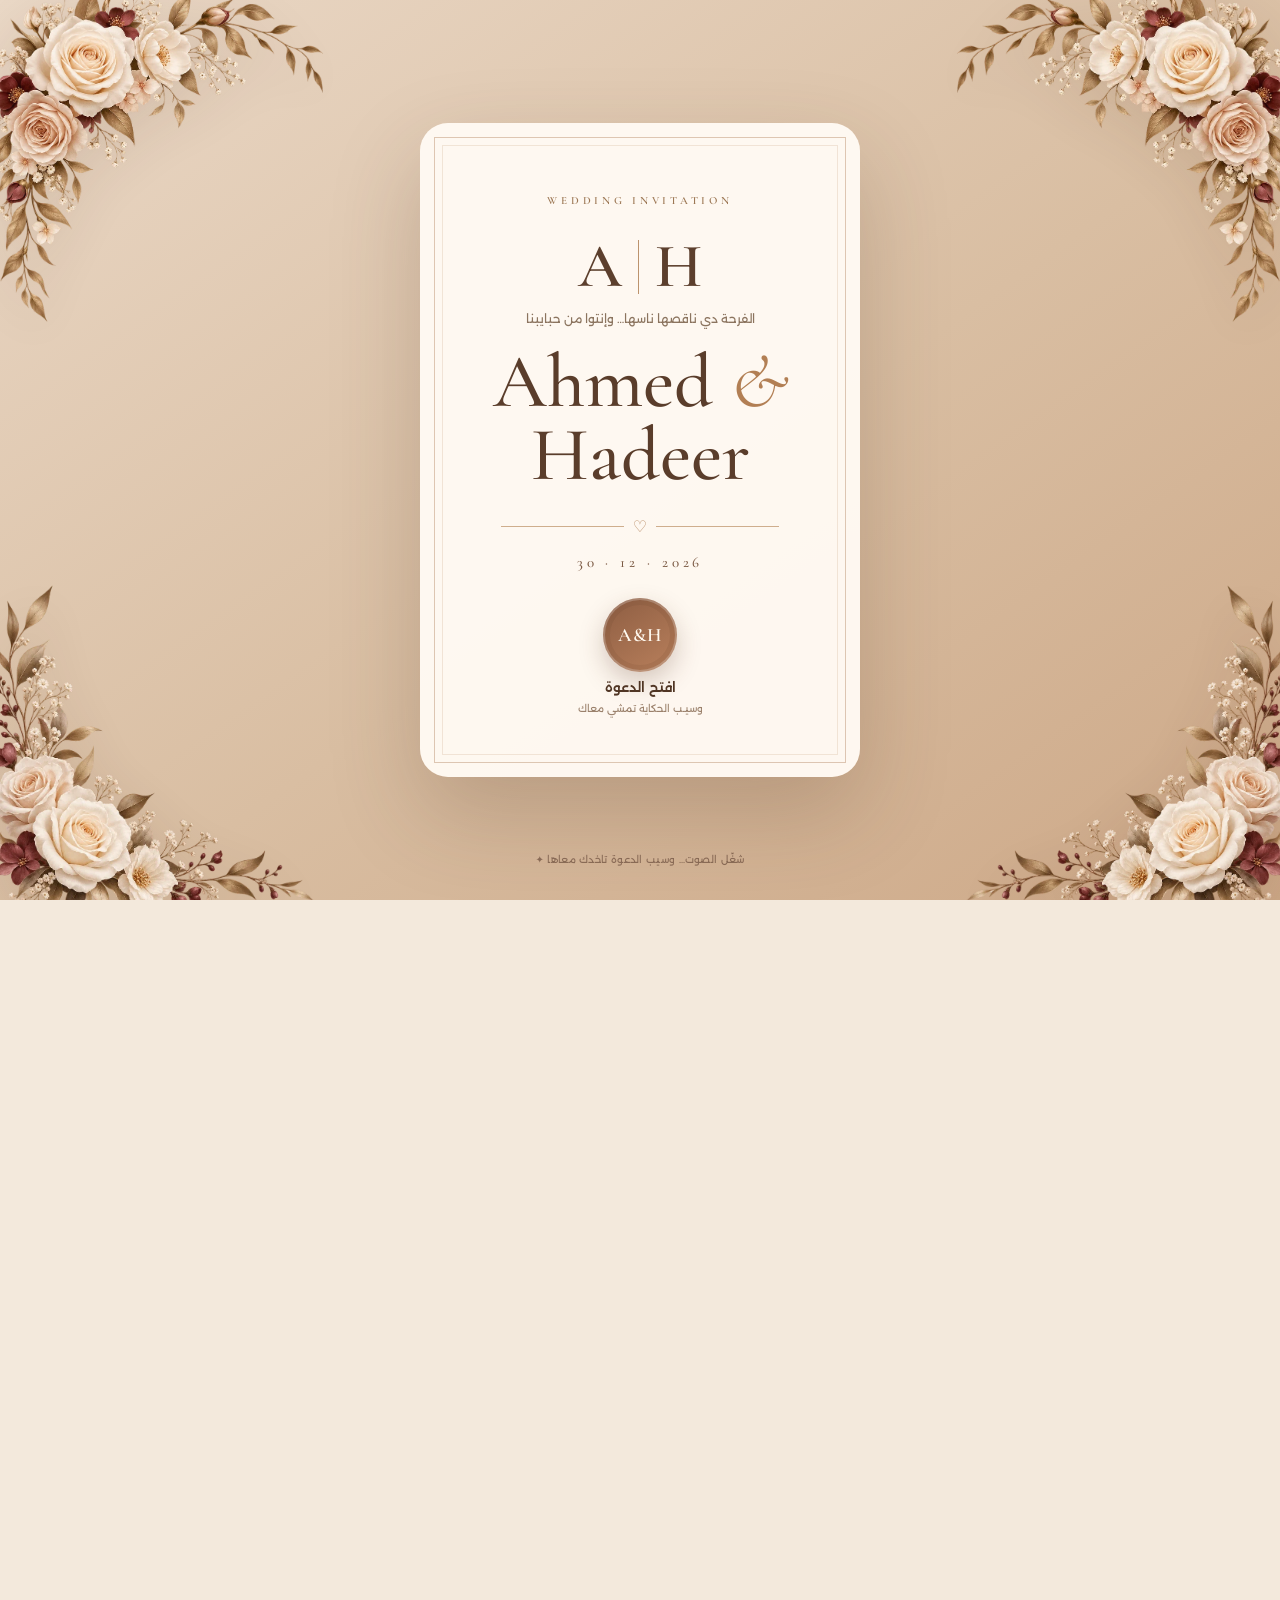
<file: index.html>
<!doctype html>
<html lang="ar" dir="rtl">
<head>
  <meta charset="utf-8" />
  <base href="/" />
  <meta name="viewport" content="width=device-width, initial-scale=1, viewport-fit=cover" />
  <meta name="theme-color" content="#cdb091" />
  <link rel="icon" href="data:image/svg+xml,<svg xmlns=%22http://www.w3.org/2000/svg%22 viewBox=%220 0 100 100%22><text y=%22.9em%22 font-size=%2290%22>🤎</text></svg>">
  <meta name="description" content="دعوة زفاف Ahmed & Hadeer" />
  <title>Ahmed & Hadeer — Wedding Invitation</title>
  <link rel="preconnect" href="https://fonts.googleapis.com">
  <link rel="preconnect" href="https://fonts.gstatic.com" crossorigin>
  <link rel="preload" as="image" href="/assets/invitation-cover.webp" type="image/webp" fetchpriority="high">
  <link href="https://fonts.googleapis.com/css2?family=Alexandria:wght@300;400;500;600&family=Cormorant+Garamond:ital,wght@0,400;0,500;0,600;1,500&display=swap" rel="stylesheet">
  <link rel="stylesheet" href="/styles.css?v=31" />
</head>
<body class="locked">

  <div id="petalRain" class="petal-rain" aria-hidden="true"></div>
  <div id="celebrationFx" class="celebration-fx" aria-hidden="true">
    <div id="twinkleStars" class="twinkle-stars"></div>
    <div id="fallingStars" class="falling-stars"></div>
    <div id="fallingHearts" class="falling-hearts"></div>
    <div id="sparkLeft" class="spark-emitter spark-emitter--left"></div>
    <div id="sparkRight" class="spark-emitter spark-emitter--right"></div>
  </div>

  <div id="intro" class="intro" aria-label="فتح دعوة الزفاف">
    <div class="intro-grain"></div>
    <div class="intro-floral intro-floral--tl" aria-hidden="true"></div>
    <div class="intro-floral intro-floral--tr" aria-hidden="true"></div>
    <div class="intro-floral intro-floral--bl" aria-hidden="true"></div>
    <div class="intro-floral intro-floral--br" aria-hidden="true"></div>

    <div id="introCard" class="intro-card">
      <div class="intro-card__border"></div>
      <span class="intro-kicker">WEDDING INVITATION</span>
      <div class="intro-monogram">A <i></i> H</div>
      <p class="intro-small">الفرحة دي ناقصها ناسها… وإنتوا من حبايبنا</p>
      <h1>Ahmed <em>&</em> Hadeer</h1>
      <div class="intro-divider"><span></span><b>♡</b><span></span></div>
      <p class="intro-date">30 · 12 · 2026</p>
      <button id="openInvite" class="open-btn" type="button">
        <span class="seal-mini">A&H</span>
        <strong>افتح الدعوة</strong>
        <small>وسيـب الحكاية تمشي معاك</small>
      </button>
      <div class="intro-song"><span></span><b></b><small></small></div>
    </div>
    <p class="intro-note">شغّل الصوت… وسيب الدعوة تاخدك معاها ✦</p>
  </div>

  <audio id="weddingAudio" preload="none" loop playsinline>
    <source src="/assets/wedding-song.mp3" type="audio/mpeg">
  </audio>

  <main id="site" class="site" aria-hidden="true">
    <section class="cover" id="home">
      <div class="cover-floral cover-floral--tl" aria-hidden="true"></div>
      <div class="cover-floral cover-floral--tr" aria-hidden="true"></div>
      <div class="cover-floral cover-floral--bl" aria-hidden="true"></div>
      <div class="cover-floral cover-floral--br" aria-hidden="true"></div>
      <div class="cover-glow"></div>
      <figure class="cover-frame">
        <picture>
          <source srcset="/assets/invitation-cover.webp" type="image/webp">
          <img src="/assets/invitation-cover.jpeg" alt="Ahmed & Hadeer wedding invitation" width="1024" height="1536" decoding="async" fetchpriority="high" />
        </picture>
        <div class="cover-shine"></div>
      </figure>
      <div class="cover-bottom">
        <span>OUR DAY • OUR PEOPLE</span>
        <div class="mouse"><i></i></div>
      </div>
    </section>

    <section class="story section paper-section" id="story">
      <div class="paper-orbit orbit-one"></div>
      <div class="paper-orbit orbit-two"></div>
      <div class="section-title reveal">
        <span class="en">A LITTLE NOTE FROM US</span>
        <h2>من هنا هنبدأ بيتنا</h2>
        <div class="tiny-flower">✦</div>
      </div>
      <div class="story-copy reveal">
        <p>عدّت تفاصيل كتير لحد ما وصلنا لليوم ده، بس أكتر حاجة متأكدين منها إننا عايزين نبدأه وسط الناس اللي بنحبهم. عشان كده الدعوة دي مش مجرد ميعاد… دي عشان تكونوا جزء من ذكرى هنفضل فاكرينها طول العمر.</p>
        <p class="story-second">تعالوا افرحوا معانا من قلبكم، اضحكوا وارقصوا وخلو الليلة دي تاخد حقها 🤎</p>
        <div class="signature">Ahmed <em>&</em> Hadeer</div>
      </div>
    </section>

    <section class="countdown-section section" id="countdown">
      <div class="section-title reveal">
        <span class="en">SAVE THE DATE</span>
        <h2>فاضل قد إيه ونشوفكم؟</h2>
      </div>
      <div class="countdown reveal" aria-label="العد التنازلي للحفل">
        <div class="count-box"><strong id="days">00</strong><span>يوم</span></div>
        <div class="count-box"><strong id="hours">00</strong><span>ساعة</span></div>
        <div class="count-box"><strong id="minutes">00</strong><span>دقيقة</span></div>
        <div class="count-box"><strong id="seconds">00</strong><span>ثانية</span></div>
      </div>
      <p class="count-note reveal">الأربعاء · 30 ديسمبر 2026</p>
    </section>

    <section class="details section paper-section" id="details">
      <div class="section-title reveal">
        <span class="en">THE CELEBRATION</span>
        <h2> دي التفاصيل</h2>
      </div>

      <div class="detail-stack">
        <article class="detail-card reveal">
          <div class="detail-number">01</div>
          <div class="detail-icon">◷</div>
          <span>الوقت</span>
          <h3>7:00 PM</h3>
          <p>من 7 هنكون مستنيينكم… تعالوا بدري عشان نسلم عليكم قبل الزحمة 🤎</p>
          <button id="calendarBtn" class="calendar-inline" type="button"><span>＋</span> حط اليوم في التقويم</button>
        </article>

        <article class="detail-card reveal">
          <div class="detail-number">02</div>
          <div class="detail-icon">⌖</div>
          <span>المكان</span>
          <h3>Le Ciel Hotel</h3>
          <p>Lailaty Hall</p>
          <a id="mapBtn" class="soft-link" href="#" target="_blank" rel="noopener">هات الطريق <b>↗</b></a>
        </article>
      </div>


    </section>

    <section class="wishes section" id="wishes">
      <div class="section-title reveal">
        <span class="en">FROM OUR FAVORITE PEOPLE</span>
        <h2>كلمتين من حبايبنا</h2>
        <p>كل كلمة منكم هتفضل حتة حلوة من اليوم ده</p>
      </div>
      <div class="wishes-slider reveal empty" id="wishesSlider" aria-label="تعليقات الأهل والأصدقاء">
        <div class="wishes-viewport">
          <div class="wishes-track" id="wishesTrack"></div>
        </div>
        <div class="wishes-controls">
          <button id="wishPrev" class="wish-nav" type="button" aria-label="التعليق السابق">‹</button>
          <div class="wish-count" aria-live="polite"><strong id="wishCurrent">00</strong><i></i><span id="wishTotal">00</span></div>
          <button id="wishNext" class="wish-nav" type="button" aria-label="التعليق التالي">›</button>
        </div>
      </div>

      <div class="guestbook reveal">
        <div class="guestbook-head">
          <span>GUEST BOOK</span>
          <h3>سيب لنا كلمة نرجع نقراها بعدين</h3>
        </div>
        <form id="wishForm" class="wish-form">
          <input id="wishName" type="text" maxlength="30" placeholder="اسمك" required />
          <textarea id="wishMessage" maxlength="180" placeholder="اكتب اللي نفسك تقوله لـ Ahmed & Hadeer…" required></textarea>
          <button type="submit" class="primary-btn">سيب كلمتك 🤎</button>
        </form>
      </div>
    </section>

    <section class="closing section paper-section" id="closing">
      <div class="closing-card reveal">
        <span class="en">CAN'T WAIT TO SEE YOU</span>
        <div class="closing-mark">A <i></i> H</div>
        <h2>مستنيينكم</h2>
        <p>من غيركم الليلة هتبقى ناقصة. مش محتاجين منكم غير إنكم تيجوا بقلب خفيف وفرحة كبيرة، ونعيش اليوم ده سوا.</p>
        <div class="closing-date">30 / 12 / 2026</div>
      </div>
    </section>

    <footer class="dev-footer">
      <small class="dev-credit">DEV : Ziad</small>
    </footer>
  </main>

  <div id="player" class="player local-audio-player" aria-label="تشغيل أو إيقاف موسيقى الفرح">
    <button id="audioToggle" class="audio-toggle" type="button" aria-label="تشغيل أو إيقاف الموسيقى" title="تشغيل / إيقاف الموسيقى">
      <span class="audio-icon audio-icon-play">▶</span>
      <span class="audio-icon audio-icon-pause">♪</span>
    </button>
  </div>

  <div class="scroll-progress" aria-hidden="true"><i id="scrollProgress"></i></div>
  <div id="toast" class="toast" role="status"></div>

  <script src="/app.js?v=31" defer></script>
</body>
</html>
</file>
<file: styles.css>
:root{
  --paper:#f3e9dc;
  --paper-2:#ead9c7;
  --latte:#d4b493;
  --latte-2:#c19a75;
  --brown:#5c3f2d;
  --brown-2:#7b5940;
  --ink:#37271d;
  --cream:#fffaf4;
  --gold:#b88758;
  --rose:#9a6e5b;
  --line:rgba(92,63,45,.16);
  --shadow:0 30px 80px rgba(81,54,35,.18);
}
*{box-sizing:border-box}
html{scroll-behavior:smooth;background:var(--paper)}
body{margin:0;background:var(--paper);color:var(--ink);font-family:"Alexandria",system-ui,sans-serif;overflow-x:hidden}
body.locked{overflow:hidden}
button,a,input,textarea{font:inherit}
button{cursor:pointer}
a{text-decoration:none;color:inherit}
::selection{background:#b88758;color:#fff}

/* Intro */
.intro{position:fixed;inset:0;z-index:9999;display:grid;place-items:center;overflow:hidden;background:
radial-gradient(circle at 12% 15%,rgba(255,255,255,.72),transparent 25%),
radial-gradient(circle at 86% 84%,rgba(160,110,75,.12),transparent 29%),
linear-gradient(145deg,#ead8c6 0%,#d9bea2 52%,#cda887 100%);transition:opacity 1s ease,visibility 1s ease;isolation:isolate}
.intro::before{content:"";position:absolute;inset:-20%;background:repeating-linear-gradient(0deg,rgba(255,255,255,.08) 0 1px,transparent 1px 4px);opacity:.5;mix-blend-mode:soft-light;transform:rotate(-9deg);pointer-events:none}
.intro.hide{opacity:0;visibility:hidden;pointer-events:none}
.intro-grain{position:absolute;inset:0;opacity:.16;pointer-events:none;background-image:url("data:image/svg+xml,%3Csvg viewBox='0 0 180 180' xmlns='http://www.w3.org/2000/svg'%3E%3Cfilter id='n'%3E%3CfeTurbulence type='fractalNoise' baseFrequency='.8' numOctaves='4' stitchTiles='stitch'/%3E%3C/filter%3E%3Crect width='100%25' height='100%25' filter='url(%23n)' opacity='.25'/%3E%3C/svg%3E")}
.botanical{position:absolute;width:340px;height:520px;opacity:.22;filter:blur(.1px);border-radius:50%;pointer-events:none}
.botanical::before,.botanical::after{content:"";position:absolute;border:1px solid rgba(85,58,40,.42);border-radius:70% 0 70% 0;transform:rotate(28deg)}
.botanical::before{width:150px;height:55px;left:60px;top:150px;box-shadow:60px 70px 0 -1px rgba(0,0,0,0),60px 70px 0 0 rgba(85,58,40,.25)}
.botanical::after{width:125px;height:46px;left:155px;top:235px;transform:rotate(210deg)}
.botanical-a{left:-120px;top:-150px;transform:rotate(18deg)}
.botanical-b{right:-110px;bottom:-180px;transform:rotate(205deg)}
.intro-card{position:relative;z-index:2;width:min(88vw,440px);min-height:610px;padding:72px 42px 44px;background:rgba(255,250,244,.92);box-shadow:0 36px 90px rgba(81,53,33,.28);display:flex;flex-direction:column;align-items:center;justify-content:center;text-align:center;transition:transform 1.15s cubic-bezier(.2,.8,.2,1),opacity .8s ease;transform-origin:center}
.intro-card::before,.intro-card::after{content:"";position:absolute;width:150px;height:150px;border:1px solid rgba(184,135,88,.26);border-radius:50%}
.intro-card::before{left:-82px;top:-78px}.intro-card::after{right:-78px;bottom:-70px}
.intro-card__border{position:absolute;inset:16px;border:1px solid rgba(184,135,88,.45);pointer-events:none}
.intro-card__border::after{content:"";position:absolute;inset:7px;border:1px solid rgba(184,135,88,.18)}
.intro-kicker{font:600 11px/1 "Cormorant Garamond",serif;letter-spacing:.34em;color:#9b7653}
.intro-monogram{direction:ltr;display:flex;align-items:center;gap:16px;font:600 62px/1 "Cormorant Garamond",serif;color:var(--brown);margin:30px 0 13px}.intro-monogram i{width:1px;height:54px;background:#bc936d}
.intro-small{font-size:12px;color:#8b745f;margin:0}.intro h1{direction:ltr;font:500 clamp(50px,8vw,76px)/.96 "Cormorant Garamond",serif;color:#5a3d2b;margin:20px 0 14px}.intro h1 em{font-weight:400;color:#b27f54}
.intro-divider{display:flex;align-items:center;gap:9px;width:78%;color:#b78961;margin:11px 0}.intro-divider span{height:1px;background:#cfae8d;flex:1}.intro-divider b{font-weight:400}
.intro-date{direction:ltr;font:500 15px/1 "Cormorant Garamond",serif;letter-spacing:.26em;color:#7c5b44;margin:8px 0 28px}
.open-btn{border:0;background:transparent;display:flex;flex-direction:column;align-items:center;color:#503524;gap:7px;padding:0}.open-btn strong{font-size:13px;font-weight:600}.open-btn small{font-size:10px;color:#9b816c;font-weight:400}.seal-mini{width:74px;height:74px;border-radius:50%;display:grid;place-items:center;background:linear-gradient(145deg,#8d5d42,#b9805c);color:#fff9ef;box-shadow:0 10px 25px rgba(94,57,37,.25),inset 0 0 0 2px rgba(255,255,255,.22),inset 0 0 0 7px rgba(85,49,30,.09);font:600 19px/1 "Cormorant Garamond",serif;letter-spacing:.06em;transition:.35s ease}.open-btn:hover .seal-mini{transform:translateY(-4px) rotate(-4deg);box-shadow:0 16px 32px rgba(94,57,37,.32),inset 0 0 0 2px rgba(255,255,255,.22),inset 0 0 0 7px rgba(85,49,30,.09)}
.intro.opening .intro-card{transform:scale(1.06) rotateX(7deg);opacity:0}.intro-note{position:absolute;bottom:max(24px,env(safe-area-inset-bottom));font-size:10px;color:#6f5140;opacity:.72;letter-spacing:.03em}

.site{opacity:0;transition:opacity .8s ease}.site.ready{opacity:1}.section{position:relative;padding:110px 22px;overflow:hidden}
.paper-section{background:linear-gradient(180deg,#f7efe5,#edddcb)}
.paper-section::before{content:"";position:absolute;inset:0;background-image:linear-gradient(rgba(91,62,42,.025) 1px,transparent 1px),linear-gradient(90deg,rgba(91,62,42,.025) 1px,transparent 1px);background-size:28px 28px;mask-image:linear-gradient(to bottom,transparent,#000 20%,#000 80%,transparent);pointer-events:none}
.section-title{text-align:center;position:relative;z-index:2}.section-title .en{direction:ltr;display:block;font:600 11px/1 "Cormorant Garamond",serif;letter-spacing:.37em;color:#a3734c;margin-bottom:16px}.section-title h2{font-size:clamp(32px,5vw,58px);font-weight:500;line-height:1.4;margin:0;color:#523827}.section-title p{font-size:13px;color:#8a6d59;margin:12px 0 0}.tiny-flower{color:#b88758;margin-top:12px}

/* Cover using the user's exact image */
.cover{position:relative;min-height:100svh;background:linear-gradient(180deg,#cdb091 0%,#e4d0ba 52%,#f2e7db 100%);display:flex;align-items:center;justify-content:center;padding:34px 16px 86px;overflow:hidden}
.cover::before{content:"";position:absolute;inset:0;background:radial-gradient(circle at 50% 16%,rgba(255,255,255,.6),transparent 36%),radial-gradient(circle at 10% 86%,rgba(116,72,45,.12),transparent 30%)}
.cover-glow{position:absolute;width:80vw;height:80vw;border-radius:50%;border:1px solid rgba(255,255,255,.35);box-shadow:0 0 0 60px rgba(255,255,255,.08),0 0 0 120px rgba(255,255,255,.04)}
.cover-frame{position:relative;z-index:2;margin:0;width:min(92vw,615px);filter:drop-shadow(0 30px 48px rgba(79,49,29,.25));animation:coverFloat 7s ease-in-out infinite}
.cover-frame::before{content:"";position:absolute;inset:-9px;border:1px solid rgba(255,255,255,.62);z-index:2;pointer-events:none}.cover-frame img{display:block;width:100%;height:auto;max-height:88svh;object-fit:contain;background:#fff;border-radius:3px}.cover-shine{position:absolute;inset:0;overflow:hidden;pointer-events:none}.cover-shine::after{content:"";position:absolute;top:-20%;left:-55%;width:34%;height:140%;background:linear-gradient(90deg,transparent,rgba(255,255,255,.18),transparent);transform:rotate(10deg);animation:shine 5.8s ease-in-out infinite 1.2s}
.cover-bottom{position:absolute;bottom:22px;left:50%;transform:translateX(-50%);z-index:3;display:flex;flex-direction:column;align-items:center;gap:9px;color:#6b4d38}.cover-bottom>span{direction:ltr;font:600 9px/1 "Cormorant Garamond",serif;letter-spacing:.3em}.mouse{width:20px;height:31px;border:1px solid rgba(96,65,45,.46);border-radius:14px;display:flex;justify-content:center;padding-top:6px}.mouse i{width:2px;height:7px;border-radius:5px;background:#8d6549;animation:mouse 1.6s ease infinite}
@keyframes coverFloat{0%,100%{transform:translateY(0)}50%{transform:translateY(-8px)}}@keyframes shine{0%,45%{left:-55%}65%,100%{left:125%}}@keyframes mouse{0%{transform:translateY(0);opacity:1}80%,100%{transform:translateY(8px);opacity:0}}

.story{min-height:90svh;display:flex;flex-direction:column;justify-content:center;align-items:center}.story-copy{position:relative;z-index:2;width:min(720px,94%);text-align:center;margin-top:38px}.story-copy p{font-size:clamp(15px,2vw,18px);line-height:2.2;color:#6f5441;margin:0 auto;max-width:640px}.signature{direction:ltr;font:500 clamp(44px,7vw,70px)/1 "Cormorant Garamond",serif;color:#815a3c;margin-top:38px}.signature em{color:#bd8b60;font-weight:400}.paper-orbit{position:absolute;border:1px solid rgba(152,103,68,.13);border-radius:50%}.orbit-one{width:460px;height:460px;right:-250px;top:10%}.orbit-two{width:520px;height:520px;left:-340px;bottom:-140px}

.countdown-section{background:linear-gradient(160deg,#b89677 0%,#c9a989 50%,#af896b 100%);color:#fff;min-height:78svh;display:flex;flex-direction:column;justify-content:center}.countdown-section::after{content:"";position:absolute;inset:0;background:radial-gradient(circle at 15% 15%,rgba(255,255,255,.18),transparent 28%),radial-gradient(circle at 84% 80%,rgba(69,42,26,.14),transparent 30%)}.countdown-section .section-title{z-index:2}.countdown-section .section-title .en{color:#f4dfca}.countdown-section .section-title h2{color:#fff8f1}.countdown{position:relative;z-index:2;width:min(900px,96%);margin:52px auto 0;display:grid;grid-template-columns:repeat(4,1fr);gap:13px}.count-box{min-height:160px;border:1px solid rgba(255,255,255,.38);background:rgba(255,255,255,.13);backdrop-filter:blur(9px);display:flex;flex-direction:column;align-items:center;justify-content:center;border-radius:28px}.count-box strong{direction:ltr;font:500 clamp(52px,8vw,78px)/.85 "Cormorant Garamond",serif}.count-box span{font-size:11px;margin-top:13px;opacity:.85}.count-note{position:relative;z-index:2;text-align:center;color:#fff0e0;font-size:12px;letter-spacing:.04em;margin-top:25px}

.details{padding-bottom:130px}.detail-stack{width:min(930px,96%);margin:52px auto 0;display:grid;grid-template-columns:1fr 1fr;gap:18px}.detail-card{position:relative;background:rgba(255,250,244,.72);border:1px solid rgba(128,86,58,.14);border-radius:30px;padding:42px 34px;text-align:center;box-shadow:0 24px 60px rgba(85,56,36,.08);overflow:hidden}.detail-card::after{content:"";position:absolute;width:150px;height:150px;border:1px solid rgba(182,132,91,.14);border-radius:50%;right:-80px;bottom:-85px}.detail-number{position:absolute;left:25px;top:22px;font:600 12px/1 "Cormorant Garamond",serif;letter-spacing:.18em;color:#bb8d67}.detail-icon{width:62px;height:62px;border-radius:50%;margin:0 auto 20px;display:grid;place-items:center;border:1px solid rgba(151,101,67,.26);color:#9a6c4d;font-size:27px;background:#f8eee3}.detail-card>span{font-size:11px;color:#9a816c}.detail-card h3{direction:ltr;font:500 clamp(31px,4vw,46px)/1.1 "Cormorant Garamond",serif;color:#65462f;margin:10px 0}.detail-card p{font-size:12px;color:#8d735f;margin:6px 0}.soft-link{display:inline-flex;gap:8px;align-items:center;margin-top:20px;padding-bottom:5px;border-bottom:1px solid rgba(132,87,54,.35);font-size:11px;color:#7a5236}.soft-link b{font-size:15px;font-weight:400}.timeline{width:min(880px,94%);margin:34px auto 0;padding:26px 32px;background:#6c4b35;color:#fff7ef;border-radius:24px;display:grid;grid-template-columns:1fr 60px 1fr 60px 1fr;align-items:center;text-align:center;box-shadow:0 18px 45px rgba(88,55,33,.18)}.timeline div{display:flex;flex-direction:column;gap:5px}.timeline b{direction:ltr;font:500 26px/1 "Cormorant Garamond",serif;color:#f2d5b9}.timeline span{font-size:10px;opacity:.8}.timeline i{height:1px;background:rgba(255,255,255,.28)}.actions{display:flex;justify-content:center;gap:12px;flex-wrap:wrap;margin-top:32px}.primary-btn,.secondary-btn{border-radius:999px;padding:15px 25px;font-size:11px;transition:.3s ease;border:1px solid #6f4b34}.primary-btn{background:#68472f;color:#fffaf4}.secondary-btn{background:transparent;color:#68472f}.primary-btn:hover,.secondary-btn:hover{transform:translateY(-2px);box-shadow:0 13px 30px rgba(95,59,34,.16)}

.wishes{background:#d9bea2;padding-top:120px;padding-bottom:130px}.wishes::before{content:"";position:absolute;inset:0;background:radial-gradient(circle at 14% 20%,rgba(255,255,255,.2),transparent 25%),radial-gradient(circle at 90% 78%,rgba(110,67,42,.11),transparent 30%)}.wishes .section-title h2{color:#513729}.wishes .section-title .en{color:#75523c}.wishes-marquee{position:relative;z-index:2;width:100vw;margin-right:calc((100vw - 100%)/-2);margin-top:45px;overflow:hidden;mask-image:linear-gradient(to left,transparent,#000 8%,#000 92%,transparent)}.wishes-track{display:flex;gap:16px;width:max-content;animation:wishes 32s linear infinite;padding:12px 10px 26px}.wishes-marquee:hover .wishes-track{animation-play-state:paused}.wish-card{width:330px;min-height:210px;background:#f9f1e8;border:1px solid rgba(91,59,38,.11);border-radius:28px;padding:24px;box-shadow:0 18px 44px rgba(92,57,33,.1);display:grid;grid-template-columns:48px 1fr;grid-template-rows:auto 1fr;column-gap:12px;align-content:start}.avatar{grid-row:1;width:48px;height:48px;border-radius:50%;display:grid;place-items:center;background:#b28766;color:#fff;font-weight:600}.wish-card>div:nth-child(2){display:flex;flex-direction:column;justify-content:center}.wish-card strong{font-size:12px;color:#533725}.wish-card span{font-size:9px;color:#9b7e69;margin-top:3px}.wish-card p{grid-column:1/-1;font-size:12px;line-height:2;color:#735a48;margin:18px 0 0}.guestbook{position:relative;z-index:2;width:min(760px,94%);margin:55px auto 0;background:#fff8ef;border-radius:34px;padding:42px;box-shadow:0 28px 70px rgba(85,55,34,.12)}.guestbook-head{text-align:center}.guestbook-head span{direction:ltr;font:600 10px/1 "Cormorant Garamond",serif;letter-spacing:.35em;color:#a47854}.guestbook-head h3{font-size:28px;margin:10px 0 26px;color:#553a28}.wish-form{display:grid;gap:11px}.wish-form input,.wish-form textarea{width:100%;border:1px solid rgba(101,68,46,.15);background:#f4e8db;color:#513828;border-radius:18px;outline:none;padding:14px 16px;font-size:12px;transition:.2s ease}.wish-form textarea{min-height:120px;resize:vertical}.wish-form input:focus,.wish-form textarea:focus{border-color:#a57350;box-shadow:0 0 0 3px rgba(167,115,80,.09)}.wish-form .primary-btn{justify-self:center;margin-top:4px}.local-wishes{display:grid;gap:10px;margin-top:22px}.local-wish{background:#f2e4d5;border-radius:18px;padding:14px 16px}.local-wish strong{font-size:11px}.local-wish p{font-size:11px;line-height:1.8;margin:6px 0 0;color:#765b48}@keyframes wishes{from{transform:translateX(0)}to{transform:translateX(50%)}}

.closing{min-height:85svh;display:grid;place-items:center}.closing-card{position:relative;z-index:2;width:min(720px,94%);text-align:center;padding:86px 35px;border:1px solid rgba(151,103,68,.3);border-radius:320px 320px 30px 30px;background:rgba(255,250,245,.78);box-shadow:0 28px 70px rgba(82,53,34,.09)}.closing-card .en{direction:ltr;font:600 10px/1 "Cormorant Garamond",serif;letter-spacing:.34em;color:#9f7453}.closing-mark{direction:ltr;display:flex;align-items:center;justify-content:center;gap:14px;font:600 54px/1 "Cormorant Garamond",serif;color:#68472f;margin:20px 0}.closing-mark i{width:1px;height:42px;background:#b98a64}.closing-card h2{font-size:clamp(30px,5vw,52px);font-weight:500;margin:12px 0;color:#543827}.closing-card p{font-size:13px;line-height:2;color:#876b57;max-width:540px;margin:0 auto}.closing-date{direction:ltr;font:500 19px/1 "Cormorant Garamond",serif;letter-spacing:.24em;color:#916645;margin-top:30px}
footer{background:#4e3525;color:#ead6c3;padding:38px 20px;text-align:center;display:flex;flex-direction:column;gap:8px}footer span{font:500 10px/1 "Cormorant Garamond",serif;letter-spacing:.23em;opacity:.7}footer strong{direction:ltr;font:500 28px/1 "Cormorant Garamond",serif;color:#fff2e5}

/* Player + auto scroll */
.player{position:fixed;z-index:500;left:max(14px,env(safe-area-inset-left));bottom:max(14px,env(safe-area-inset-bottom));display:grid;grid-template-columns:48px minmax(135px,210px) 49px;align-items:center;gap:10px;padding:8px 9px;background:rgba(255,248,240,.92);border:1px solid rgba(109,74,50,.14);border-radius:999px;box-shadow:0 16px 44px rgba(80,50,30,.2);backdrop-filter:blur(14px);opacity:0;transform:translateY(25px);pointer-events:none;transition:.45s ease}.player.show{opacity:1;transform:none;pointer-events:auto}.player-disc{width:48px;height:48px;border-radius:50%;border:0;background:radial-gradient(circle at center,#d9bd9f 0 8%,#5d402d 9% 15%,#7a563d 16% 55%,#4d3324 56% 60%,#7a563d 61%);display:grid;place-items:center;color:#fff;box-shadow:inset 0 0 0 1px rgba(255,255,255,.15)}.player.playing .player-disc{animation:spin 4s linear infinite}.player-disc span{width:19px;height:19px;border-radius:50%;background:#e7cdb3;display:grid;place-items:center;color:#5d3f2b;font-size:10px}.player-copy{min-width:0;direction:ltr;text-align:left}.player-copy small{display:block;font:600 8px/1 "Cormorant Garamond",serif;letter-spacing:.2em;color:#9a7659}.player-copy strong{display:block;white-space:nowrap;overflow:hidden;text-overflow:ellipsis;font-size:10px;color:#523824;margin:5px 0 7px}.audio-line{height:2px;background:#e2cdb8;border-radius:4px;overflow:hidden}.audio-line i{display:block;width:0;height:100%;background:#7b553c}.scroll-toggle{width:48px;height:48px;border-radius:50%;border:1px solid rgba(92,62,42,.18);background:#f2e4d6;color:#6b4830;display:flex;flex-direction:column;align-items:center;justify-content:center;gap:1px}.scroll-toggle span{font-size:15px;line-height:1}.scroll-toggle small{font:700 6px/1 "Cormorant Garamond",serif;letter-spacing:.06em}.scroll-toggle:not(.active){opacity:.45}.scroll-progress{position:fixed;top:0;left:0;right:0;height:3px;z-index:700;background:transparent}.scroll-progress i{display:block;width:0;height:100%;background:#8c6143;box-shadow:0 0 10px rgba(140,97,67,.35)}.toast{position:fixed;z-index:800;left:50%;bottom:100px;transform:translate(-50%,18px);background:#513726;color:#fff7ef;border-radius:999px;padding:11px 18px;font-size:10px;opacity:0;pointer-events:none;transition:.3s ease}.toast.show{opacity:1;transform:translate(-50%,0)}@keyframes spin{to{transform:rotate(360deg)}}

.reveal{opacity:0;transform:translateY(30px);transition:opacity .85s ease,transform .85s cubic-bezier(.2,.8,.2,1)}.reveal.in-view{opacity:1;transform:none}

@media(max-width:760px){
  .intro-card{min-height:560px;padding:58px 30px 38px}.intro-monogram{font-size:54px}.intro h1{font-size:52px}.seal-mini{width:68px;height:68px}
  .section{padding:88px 15px}.cover{padding:20px 12px 76px}.cover-frame{width:min(94vw,560px)}.cover-frame img{max-height:90svh}
  .countdown{grid-template-columns:repeat(2,1fr);gap:10px}.count-box{min-height:126px}.detail-stack{grid-template-columns:1fr}.timeline{grid-template-columns:1fr;padding:22px 18px;gap:13px}.timeline i{width:1px;height:22px;justify-self:center}.actions{width:100%;max-width:560px;margin-left:auto;margin-right:auto}.primary-btn,.secondary-btn{width:100%;text-align:center}.guestbook{padding:30px 18px;border-radius:28px}.wishes-track{animation-duration:25s}.wish-card{width:286px}.closing-card{padding:72px 22px}.player{grid-template-columns:44px minmax(115px,1fr) 44px;right:14px;left:14px}.player-disc,.scroll-toggle{width:44px;height:44px}.player-copy strong{font-size:9px}.player-copy small{font-size:7px}}
@media(max-height:690px) and (max-width:760px){.intro-card{min-height:510px;padding-top:42px}.intro-monogram{margin:19px 0 8px}.intro h1{margin:13px 0 10px}.intro-date{margin-bottom:18px}.intro-note{display:none}}
@media(prefers-reduced-motion:reduce){*{animation:none!important;transition:none!important;scroll-behavior:auto!important}.reveal{opacity:1;transform:none}}

/* v3 heartfelt details + YouTube audio host */
.intro-song{direction:rtl;margin-top:18px;display:flex;align-items:center;justify-content:center;gap:6px;color:#78533a;font-size:10px}.intro-song span{font-size:12px;color:#a97650}.intro-song b{font-weight:600}.intro-song small{color:#a58a74}.story-second{margin-top:18px!important;color:#866954!important;font-size:13px!important}.yt-audio-host{position:fixed!important;width:200px!important;height:200px!important;left:-10000px!important;top:-10000px!important;overflow:hidden!important;pointer-events:none!important}.player-copy a{display:block;min-width:0}.player-copy a:hover strong{color:#8a5d3e}.cover-frame{will-change:transform}.site.ready .cover-frame{animation:coverReveal .95s cubic-bezier(.2,.8,.2,1) both,coverFloat 7s ease-in-out infinite .95s}@keyframes coverReveal{from{opacity:0;transform:scale(.965) translateY(16px);filter:blur(5px)}to{opacity:1;transform:scale(1) translateY(0);filter:blur(0)}}

/* =========================
   V4 — slider + looping auto scroll
   ========================= */
.rsvp-btn{display:inline-flex;flex-direction:column;align-items:center;justify-content:center;gap:4px;min-width:210px}
.rsvp-btn span{font-size:11px;line-height:1.2}
.rsvp-btn small{direction:ltr;font:500 11px/1 "Cormorant Garamond",serif;letter-spacing:.08em;opacity:.72}

/* Replace marquee with a clean slider */
.wishes-slider{position:relative;z-index:2;width:min(760px,92%);margin:48px auto 0}
.wishes-viewport{overflow:hidden;border-radius:30px;box-shadow:0 24px 60px rgba(92,57,33,.1)}
.wishes-track{display:flex;width:100%;gap:0!important;padding:0!important;animation:none!important;transition:transform .7s cubic-bezier(.22,.8,.24,1);will-change:transform;direction:ltr}
.wish-card{flex:0 0 100%;width:100%!important;min-height:235px;border-radius:30px!important;padding:34px 38px!important;display:grid!important;grid-template-columns:54px 1fr!important;grid-template-rows:auto 1fr!important;column-gap:14px!important;direction:rtl;text-align:right;background:rgba(255,249,242,.94)!important;border:1px solid rgba(91,59,38,.1)!important;box-shadow:none!important}
.wish-card .avatar{width:54px;height:54px;background:linear-gradient(145deg,#b98b67,#8f6245);box-shadow:inset 0 0 0 1px rgba(255,255,255,.28)}
.wish-meta{display:flex;flex-direction:column;justify-content:center}
.wish-card strong{font-size:13px!important;color:#513626!important}
.wish-card span{font-size:9px!important;color:#9d8069!important;margin-top:4px!important}
.wish-card p{grid-column:1/-1!important;margin:24px 0 0!important;font-size:14px!important;line-height:2.05!important;color:#6b5140!important;max-width:620px}
.wishes-controls{display:flex;align-items:center;justify-content:center;gap:18px;margin-top:18px}
.wish-nav{width:42px;height:42px;border-radius:50%;border:1px solid rgba(89,58,38,.14);background:rgba(255,248,240,.72);color:#63452f;font:500 28px/1 "Cormorant Garamond",serif;display:grid;place-items:center;transition:.25s ease;box-shadow:0 10px 24px rgba(86,53,31,.07)}
.wish-nav:hover{transform:translateY(-2px);background:#fff8f0;box-shadow:0 14px 28px rgba(86,53,31,.11)}
.wish-count{direction:ltr;display:flex;align-items:center;gap:10px;min-width:90px;justify-content:center;color:#6b4932;font-family:"Cormorant Garamond",serif}
.wish-count strong{font-size:18px;font-weight:600;color:#513727}.wish-count span{font-size:14px;color:#9e8068}.wish-count i{width:26px;height:1px;background:rgba(91,59,38,.28)}

/* Cleaner guestbook spacing after slider */
.guestbook{margin-top:44px!important}
.local-wishes:empty{display:none}

/* Stacked floating controls: music above, auto-scroll below */
.player{left:max(14px,env(safe-area-inset-left))!important;right:auto!important;bottom:max(14px,env(safe-area-inset-bottom))!important;display:flex!important;flex-direction:column!important;align-items:stretch!important;gap:7px!important;width:280px!important;grid-template-columns:none!important;padding:8px!important;border-radius:24px!important;background:rgba(255,248,240,.94)!important}
.player-audio-row{display:grid;grid-template-columns:44px 1fr;align-items:center;gap:10px;padding:2px}
.player-disc{width:44px!important;height:44px!important;flex:0 0 44px}
.player-copy{min-width:0}
.player-copy strong{font-size:10px!important;margin:4px 0 7px!important}
.scroll-toggle{width:100%!important;height:auto!important;min-height:42px;border-radius:16px!important;display:grid!important;grid-template-columns:32px 1fr!important;align-items:center!important;justify-content:initial!important;gap:8px!important;padding:7px 10px!important;text-align:right;background:#efe0d2!important;color:#63452f!important;opacity:1!important}
.scroll-toggle>span{width:32px;height:32px;border-radius:50%;background:#7a543a;color:#fff8f0;display:grid;place-items:center;font-size:14px!important;transition:.25s ease}
.scroll-toggle>div{display:flex;flex-direction:column;gap:3px;line-height:1.1}
.scroll-toggle strong{font-size:10px;font-weight:600}.scroll-toggle small{font:500 8px/1 Alexandria,sans-serif!important;letter-spacing:0!important;color:#9b775d}
.scroll-toggle.waiting>span{animation:autoPulse 1.1s ease-in-out infinite}.scroll-toggle:not(.active)>span{background:#c6ad98}.scroll-toggle:not(.active){background:#f2e7dc!important;color:#9a816f!important}
@keyframes autoPulse{50%{transform:translateY(3px);opacity:.7}}

/* More breathing room so fixed controls don't cover final content */
footer{padding-bottom:120px!important}

@media(max-width:760px){
  .wishes-slider{width:min(94%,620px);margin-top:34px}
  .wish-card{min-height:250px;padding:26px 22px!important;grid-template-columns:48px 1fr!important}.wish-card .avatar{width:48px;height:48px}.wish-card p{font-size:12px!important;line-height:2!important;margin-top:20px!important}
  .guestbook{margin-top:34px!important}
  .player{width:240px!important;left:10px!important;bottom:max(10px,env(safe-area-inset-bottom))!important;right:auto!important;padding:7px!important;border-radius:21px!important}
  .player-audio-row{grid-template-columns:40px 1fr;gap:8px}.player-disc{width:40px!important;height:40px!important}.scroll-toggle{min-height:39px!important;padding:6px 8px!important}.scroll-toggle>span{width:29px;height:29px}.scroll-toggle strong{font-size:9px}.scroll-toggle small{font-size:7px!important}
  .rsvp-btn{min-width:100%}
}

/* V5 — hands-off cinematic scroll + cleaner looping music player */
.player{
  width:260px!important;
  display:block!important;
  padding:9px 10px!important;
  border-radius:22px!important;
}
.player-audio-row{
  display:grid!important;
  grid-template-columns:44px minmax(0,1fr)!important;
  align-items:center!important;
  gap:10px!important;
}
.player-copy strong{margin:4px 0 3px!important}
.loop-note{
  display:block;
  font-size:7px;
  line-height:1.5;
  color:#a1846e;
  white-space:nowrap;
  overflow:hidden;
  text-overflow:ellipsis;
}

/* Keep the message visually above the navigation arrows. */
.wishes-viewport{position:relative}
.wish-card{align-content:start!important}
.wishes-controls{
  position:relative;
  z-index:3;
  margin-top:16px!important;
  padding-top:2px;
}

@media (max-width:640px){
  .player{width:225px!important;padding:7px 8px!important}
  .player-audio-row{grid-template-columns:40px minmax(0,1fr)!important;gap:8px!important}
  .loop-note{font-size:6.5px}
  .wishes-controls{margin-top:14px!important}
}

/* =========================
   V6 — simpler comments + inline calendar + audio-only wedding music
   ========================= */
.calendar-inline{
  position:relative;
  z-index:2;
  display:inline-flex;
  align-items:center;
  justify-content:center;
  gap:8px;
  margin-top:20px;
  padding:12px 18px;
  border:1px solid rgba(104,71,47,.22);
  border-radius:999px;
  background:#68472f;
  color:#fffaf4;
  font-size:10px;
  box-shadow:0 12px 28px rgba(95,59,34,.13);
  transition:.25s ease;
}
.calendar-inline span{font-size:15px;line-height:1;font-weight:300}
.calendar-inline:hover{transform:translateY(-2px);box-shadow:0 16px 34px rgba(95,59,34,.17)}
.actions{display:none!important}
.rsvp-btn{display:none!important}

/* Slider cards: name + message only. */
.wish-card{
  display:flex!important;
  flex-direction:column!important;
  justify-content:center!important;
  align-items:flex-start!important;
  min-height:220px!important;
  padding:36px 42px!important;
  direction:rtl;
  text-align:right;
}
.wish-card .avatar,.wish-card .wish-meta,.wish-card>span{display:none!important}
.wish-name{
  display:inline-block;
  position:relative;
  padding-bottom:11px;
  font-size:14px!important;
  line-height:1.2;
  color:#513626!important;
}
.wish-name::after{
  content:"";
  position:absolute;
  right:0;
  bottom:0;
  width:34px;
  height:1px;
  background:rgba(139,95,62,.35);
}
.wish-card p{
  grid-column:auto!important;
  margin:18px 0 0!important;
  font-size:14px!important;
  line-height:2.05!important;
  max-width:100%!important;
}
.local-wish{
  padding:15px 17px!important;
  border:1px solid rgba(101,68,46,.07);
}
.local-wish strong{display:block;font-size:11px;color:#513626}
.local-wish p{margin:7px 0 0!important}

/* Audio-only player. */
#weddingAudio{display:none!important}
.player-copy strong{display:block;white-space:nowrap;overflow:hidden;text-overflow:ellipsis}
.player-copy a{display:none!important}
.music-credit{display:block;margin-top:10px;font-size:7px;opacity:.45;font-weight:400;direction:ltr}
.yt-audio-host{display:none!important}

@media(max-width:760px){
  .calendar-inline{width:auto!important;min-width:190px;padding:12px 16px}
  .wish-card{min-height:225px!important;padding:28px 24px!important}
  .wish-card p{font-size:12px!important;line-height:2!important}
}

/* V7 — submitted guestbook messages live inside the main slider, never as a stack below. */
.local-wishes{display:none!important}
.user-wish-card{background:rgba(255,249,242,.97)!important}

/* Spotify is audio-only here. Keep its iframe mounted (so playback works), but off-canvas. */
.spotify-audio-host{
  position:fixed!important;
  left:-10000px!important;
  top:0!important;
  width:300px!important;
  height:80px!important;
  overflow:hidden!important;
  pointer-events:none!important;
  opacity:.01!important;
  z-index:-1!important;
}
.spotify-audio-host iframe{width:300px!important;height:80px!important;border:0!important}

/* =========================
   V8 — real guest words only + local audio file
   ========================= */
#weddingAudio{position:fixed;width:1px;height:1px;opacity:0;pointer-events:none;left:-9999px;top:-9999px}
.spotify-audio-host{display:none!important}
.wishes-slider.empty{display:none!important}
.wish-nav:disabled{opacity:.35;pointer-events:none;transform:none!important}
.wishes-track:empty{display:none}
.player-copy strong{max-width:170px}
@media(max-width:640px){.player-copy strong{max-width:140px}}

/* =========================
   V9 — official Anghami widget + faster first paint
   ========================= */
/* Skip painting off-screen sections until they approach the viewport. */
@supports (content-visibility:auto){
  .site .section{content-visibility:auto;contain-intrinsic-size:900px}
  .site footer{content-visibility:auto;contain-intrinsic-size:260px}
}
.cover-frame picture{display:block;width:100%;height:auto}
.cover-frame img{aspect-ratio:2/3}

/* Slightly faster feel without turning transitions harsh. */
.site{transition-duration:.5s}
.wishes-track{transition-duration:.52s!important}
.reveal{transition-duration:.65s!important}

/* The exact 600x190 Anghami wide widget is scaled down into the floating player. */
.player.anghami-player{
  width:300px!important;
  height:95px!important;
  display:block!important;
  padding:0!important;
  border:0!important;
  border-radius:20px!important;
  overflow:hidden!important;
  background:#17110e!important;
  box-shadow:0 16px 42px rgba(70,43,26,.22)!important;
  backdrop-filter:none!important;
}
.anghami-stage{
  width:300px;
  height:95px;
  overflow:hidden;
  position:relative;
  border-radius:20px;
  background:linear-gradient(135deg,#2e211a,#15100d);
}
.anghami-mount{
  width:600px;
  height:190px;
  transform:scale(.5);
  transform-origin:top left;
}
.anghami-mount iframe{
  display:block;
  width:600px!important;
  height:190px!important;
  border:0!important;
}
.anghami-placeholder{
  width:600px;
  height:190px;
  display:flex;
  align-items:center;
  gap:22px;
  padding:26px 30px;
  color:#f4e7dc;
  direction:rtl;
  text-align:right;
  background:linear-gradient(135deg,#35251d,#17110e);
}
.anghami-placeholder>span{
  width:72px;height:72px;border-radius:50%;display:grid;place-items:center;
  border:1px solid rgba(255,255,255,.16);font-size:30px
}
.anghami-placeholder small{display:block;font:600 14px/1 "Cormorant Garamond",serif;letter-spacing:.18em;opacity:.58;margin-bottom:12px}
.anghami-placeholder strong{font-size:18px;font-weight:500}
.player.anghami-player.show{transform:translateY(0)!important}

@media(max-width:640px){
  .player.anghami-player{
    width:250px!important;
    height:79px!important;
    border-radius:17px!important;
  }
  .anghami-stage{width:250px;height:79px;border-radius:17px}
  .anghami-mount{transform:scale(.4166667)}
  footer{padding-bottom:105px!important}
}


/* =========================
   V10 — floral corners + cleaner intro + lighter Anghami fallback
   ========================= */
body::before,body::after,.site::before,.site::after{content:"";position:fixed;z-index:0;pointer-events:none;background-repeat:no-repeat;background-size:contain;opacity:.9;filter:drop-shadow(0 8px 18px rgba(98,64,40,.08));}
body::before{top:0;left:0;width:min(28vw,280px);height:min(28vw,280px);background-image:url('assets/floral-top-left.png');}
body::after{top:0;right:0;width:min(28vw,280px);height:min(28vw,280px);background-image:url('assets/floral-top-left.png');transform:scaleX(-1);transform-origin:center;}
.site::before{bottom:0;left:0;width:min(28vw,280px);height:min(28vw,280px);background-image:url('assets/floral-bottom-right.png');transform:scaleX(-1);transform-origin:center;}
.site::after{bottom:0;right:0;width:min(28vw,280px);height:min(28vw,280px);background-image:url('assets/floral-bottom-right.png');}
@media(max-width:760px){body::before,body::after,.site::before,.site::after{width:min(38vw,180px);height:min(38vw,180px);opacity:.82}}

.intro,.paper-section,.wishes,.cover{background-image:none!important;}
.intro{background:linear-gradient(145deg,#ead8c6 0%,#d9bea2 55%,#cda887 100%)!important;}
.intro::before,.intro-grain,.botanical,.paper-orbit,.intro-card::before,.intro-card::after,.cover-glow{display:none!important;}
.intro-card{background:rgba(255,250,244,.96)!important;border-radius:24px;overflow:hidden;}
.intro-card__border{inset:14px!important;}
.cover{background:linear-gradient(180deg,#cfb497 0%,#eadccc 52%,#f6efe6 100%)!important;}
.cover::before,.wishes::before,.countdown-section::after{display:none!important;}
.paper-section::before{opacity:.45;}

/* floral chips on card edges */
.intro-card > .floral-card-corner{display:none;}
.intro-card::marker{display:none;}

.player.anghami-player{background:rgba(255,248,240,.97)!important;border:1px solid rgba(109,74,50,.12)!important;box-shadow:0 18px 42px rgba(80,50,30,.12)!important;}
.anghami-stage{background:#f7efe7!important;border:1px solid rgba(98,66,43,.08)!important;}
.anghami-placeholder{background:linear-gradient(135deg,#f7efe7,#f3e6d7)!important;color:#6e4b34!important;}
.anghami-placeholder em{display:block;font-style:normal;font-size:10px;line-height:1.7;color:#8b6b54;margin-top:8px;}
.anghami-fallback-link{display:block;margin-top:6px;text-align:center;font-size:11px;color:#6d4b34;background:rgba(255,248,240,.92);border:1px solid rgba(109,74,50,.12);padding:8px 12px;border-radius:999px;box-shadow:0 8px 20px rgba(80,50,30,.08);}
.anghami-fallback-link:hover{background:#fffaf5;color:#5b3a27;}

/* keep fixed florals below content */
#intro,.site,.player,.scroll-progress,.toast{position:relative;z-index:1;}
#intro{z-index:9999;}
.player,.scroll-progress,.toast{z-index:900;}

@media(max-width:760px){
  .anghami-fallback-link{font-size:10px;padding:7px 10px;}
}


/* =========================
   V11 — fixed asset paths + floral cover corners + stronger Anghami mount
   ========================= */
body::before,body::after,.site::before,.site::after{display:none!important;}
.intro-floral,.cover-floral{position:absolute;z-index:1;pointer-events:none;background-repeat:no-repeat;background-size:contain;filter:drop-shadow(0 10px 24px rgba(90,58,38,.10));}
.intro-floral{width:min(24vw,280px);height:min(24vw,280px);opacity:.95}
.intro-floral--tl{top:0;left:0;background-image:url('/assets/floral-top-left.webp');background-position:top left;}
.intro-floral--tr{top:0;right:0;background-image:url('/assets/floral-top-left.webp');background-position:top right;transform:scaleX(-1);}
.intro-floral--bl{bottom:0;left:0;background-image:url('/assets/floral-bottom-right.webp');background-position:bottom left;transform:scaleX(-1);}
.intro-floral--br{bottom:0;right:0;background-image:url('/assets/floral-bottom-right.webp');background-position:bottom right;}
.intro-card{position:relative;z-index:2!important;}
.cover-floral{width:min(20vw,220px);height:min(20vw,220px);opacity:.9;z-index:1}
.cover-floral--tl{top:18px;left:18px;background-image:url('/assets/floral-top-left.webp');background-position:top left;}
.cover-floral--tr{top:18px;right:18px;background-image:url('/assets/floral-top-left.webp');background-position:top right;transform:scaleX(-1);}
.cover-floral--bl{bottom:28px;left:18px;background-image:url('/assets/floral-bottom-right.webp');background-position:bottom left;transform:scaleX(-1);}
.cover-floral--br{bottom:28px;right:18px;background-image:url('/assets/floral-bottom-right.webp');background-position:bottom right;}
.cover-frame{position:relative;z-index:2!important;}
.cover-bottom{z-index:3!important;}
@media(max-width:760px){.intro-floral{width:min(34vw,170px);height:min(34vw,170px);opacity:.9}.cover-floral{width:min(28vw,115px);height:min(28vw,115px);opacity:.78}}

/* cleaner player */
.player.anghami-player{width:330px!important;border-radius:26px!important;overflow:hidden!important}
.anghami-stage{width:100%!important;height:104px!important;border-radius:18px!important;overflow:hidden!important;background:#f8efe7!important}
.anghami-mount{width:600px!important;height:190px!important;transform:scale(.52)!important;transform-origin:top left!important}
.anghami-mount iframe{display:block!important;width:600px!important;height:190px!important;border:0!important}
.anghami-placeholder{min-height:104px!important;padding:12px 14px!important}
.anghami-fallback-link{margin-top:8px!important;font-size:12px!important}
@media(max-width:760px){.player.anghami-player{width:290px!important}.anghami-stage{height:95px!important}.anghami-mount{transform:scale(.475)!important}}


/* =========================
   V12 — layout repair: no ghost intro space + fixed audio player
   ========================= */
/* V10 accidentally changed fixed UI into normal document flow. Restore it. */
#intro{position:fixed!important;inset:0!important;width:100%!important;height:100dvh!important;min-height:100dvh!important;margin:0!important;z-index:9999!important;}
#intro.hide{display:none!important;}
.site{position:relative!important;z-index:1!important;margin:0!important;padding:0!important;}
.player{position:fixed!important;left:max(14px,env(safe-area-inset-left))!important;right:auto!important;bottom:max(14px,env(safe-area-inset-bottom))!important;top:auto!important;z-index:950!important;margin:0!important;}
.scroll-progress{position:fixed!important;top:0!important;left:0!important;right:0!important;z-index:980!important;}
.toast{position:fixed!important;z-index:990!important;}

/* The first real section begins immediately after intro disappears. */
.cover{margin-top:0!important;min-height:100svh!important;}

/* Stable Anghami card — no full-width black/brown strip. */
.player.anghami-player{
  width:310px!important;
  height:auto!important;
  min-height:0!important;
  display:block!important;
  padding:7px!important;
  border-radius:22px!important;
  overflow:hidden!important;
  background:rgba(255,248,240,.98)!important;
  border:1px solid rgba(97,64,42,.13)!important;
  box-shadow:0 16px 40px rgba(72,45,28,.18)!important;
}
.anghami-stage{
  width:296px!important;
  height:94px!important;
  overflow:hidden!important;
  border-radius:16px!important;
  background:#17110e!important;
  border:0!important;
}
.anghami-mount{
  width:600px!important;
  height:190px!important;
  transform:scale(.4933333)!important;
  transform-origin:top left!important;
}
.anghami-mount iframe{width:600px!important;height:190px!important;display:block!important;border:0!important;}
.anghami-fallback-link{
  display:block!important;
  margin:6px 3px 1px!important;
  padding:7px 10px!important;
  border-radius:12px!important;
  font-size:10px!important;
  line-height:1.35!important;
  background:#f3e6d9!important;
  color:#684832!important;
  box-shadow:none!important;
}
.player:not(.show){pointer-events:none!important;}
.player.show{pointer-events:auto!important;}

/* footer credit */
.dev-credit{
  direction:ltr;
  display:block;
  margin-top:8px;
  font:600 10px/1.2 "Alexandria",sans-serif;
  letter-spacing:.08em;
  color:#d9bfa8;
  opacity:.88;
}

@media(max-width:640px){
  .player.anghami-player{width:258px!important;left:10px!important;bottom:max(10px,env(safe-area-inset-bottom))!important;padding:6px!important;border-radius:18px!important;}
  .anghami-stage{width:246px!important;height:78px!important;border-radius:13px!important;}
  .anghami-mount{transform:scale(.41)!important;}
  .anghami-fallback-link{font-size:9px!important;padding:6px 8px!important;}
  footer{padding-bottom:125px!important;}
}


/* =========================
   V13 — local audio + premium floral opening/cover
   ========================= */
/* Keep the floral corners elegant and attached to the opening/cover, not the whole document. */
.intro-floral{width:min(26vw,330px)!important;height:min(26vw,330px)!important;opacity:.96!important;filter:drop-shadow(0 14px 28px rgba(82,51,31,.12))!important}
.intro-floral--tl{top:-18px!important;left:-18px!important}
.intro-floral--tr{top:-18px!important;right:-18px!important}
.intro-floral--bl{bottom:-24px!important;left:-18px!important}
.intro-floral--br{bottom:-24px!important;right:-18px!important}
.intro-card{border-radius:28px!important;box-shadow:0 36px 90px rgba(79,49,30,.22)!important;backdrop-filter:blur(6px);}
.intro-card__border{border-color:rgba(168,116,77,.38)!important}
.open-btn .seal-mini{animation:sealPulse 2.7s ease-in-out infinite}
@keyframes sealPulse{0%,100%{transform:translateY(0);box-shadow:0 10px 25px rgba(94,57,37,.25),inset 0 0 0 2px rgba(255,255,255,.22),inset 0 0 0 7px rgba(85,49,30,.09)}50%{transform:translateY(-3px);box-shadow:0 16px 34px rgba(94,57,37,.31),0 0 0 8px rgba(182,131,93,.08),inset 0 0 0 2px rgba(255,255,255,.22)}}

/* Portrait card is sized from viewport HEIGHT, so it never creates white side bars. */
.cover{padding:26px 18px 58px!important;background:linear-gradient(145deg,#d7bea5 0%,#eadccf 48%,#f7efe6 100%)!important}
.cover-frame{width:min(86vw,calc(88svh * .6666667),520px)!important;margin:auto!important;filter:drop-shadow(0 30px 54px rgba(68,42,25,.20))!important}
.cover-frame img{width:100%!important;height:auto!important;max-height:none!important;object-fit:initial!important;background:transparent!important;border-radius:4px!important}
.cover-frame::before{inset:-8px!important;border-color:rgba(255,255,255,.72)!important;box-shadow:0 0 0 1px rgba(117,78,52,.13)!important}
.cover-floral{width:min(20vw,230px)!important;height:min(20vw,230px)!important;opacity:.93!important;filter:drop-shadow(0 10px 22px rgba(82,51,31,.10))!important}
.cover-floral--tl{top:18px!important;left:18px!important}.cover-floral--tr{top:18px!important;right:18px!important}
.cover-floral--bl{bottom:14px!important;left:18px!important}.cover-floral--br{bottom:14px!important;right:18px!important}

/* Replace the third-party black iframe with a compact native audio controller. */
.player.local-audio-player{position:fixed!important;left:max(14px,env(safe-area-inset-left))!important;bottom:max(14px,env(safe-area-inset-bottom))!important;z-index:950!important;width:302px!important;display:grid!important;grid-template-columns:48px minmax(0,1fr) 38px!important;align-items:center!important;gap:10px!important;padding:9px 10px!important;border-radius:22px!important;background:rgba(255,249,242,.96)!important;border:1px solid rgba(96,64,43,.12)!important;box-shadow:0 16px 42px rgba(70,43,26,.18)!important;backdrop-filter:blur(16px)!important;overflow:hidden!important}
.audio-toggle,.audio-mute{border:0;display:grid;place-items:center;color:#fff;background:linear-gradient(145deg,#6e4932,#9a6a4a);box-shadow:inset 0 0 0 1px rgba(255,255,255,.18)}
.audio-toggle{width:48px;height:48px;border-radius:50%;font-size:13px}.audio-mute{width:36px;height:36px;border-radius:50%;font-size:14px}
.audio-icon-pause{display:none}.player.playing .audio-icon-play{display:none}.player.playing .audio-icon-pause{display:block}
.audio-copy{min-width:0;direction:ltr;text-align:left}.audio-copy small{display:block;font:600 8px/1 "Cormorant Garamond",serif;letter-spacing:.22em;color:#9c7658}.audio-copy strong{display:block;margin:6px 0 9px;font-size:11px;color:#523824;white-space:nowrap;overflow:hidden;text-overflow:ellipsis}
.audio-progress{height:3px;border-radius:999px;background:#e5d2bf;overflow:hidden;cursor:pointer}.audio-progress i{display:block;width:0;height:100%;background:linear-gradient(90deg,#8a5c3e,#c58b62);border-radius:inherit;transition:width .15s linear}
.audio-mute.muted{opacity:.45}.player.needs-tap::after{content:"اضغط تشغيل";position:absolute;right:54px;top:8px;font-size:8px;color:#9b7659}

@media(max-width:760px){
  .intro-floral{width:min(38vw,180px)!important;height:min(38vw,180px)!important}
  .intro-card{width:min(91vw,430px)!important;min-height:560px!important}
  .cover{padding-top:20px!important}.cover-frame{width:min(88vw,calc(84svh * .6666667),480px)!important}
  .cover-floral{width:min(27vw,120px)!important;height:min(27vw,120px)!important;opacity:.86!important}
  .player.local-audio-player{width:270px!important;grid-template-columns:42px minmax(0,1fr) 34px!important;left:10px!important;bottom:max(10px,env(safe-area-inset-bottom))!important;padding:8px!important;border-radius:18px!important}
  .audio-toggle{width:42px;height:42px}.audio-mute{width:32px;height:32px}.audio-copy strong{font-size:10px}.audio-copy small{font-size:7px}
}


/* V14 — longer cover hold + unmistakable local audio player */
.player.local-audio-player{opacity:0;transform:translateY(18px) scale(.98);transition:opacity .45s ease,transform .45s ease!important;}
.player.local-audio-player.show{opacity:1!important;transform:translateY(0) scale(1)!important;pointer-events:auto!important;}
.player.local-audio-player::before{content:"";position:absolute;inset:0;background:linear-gradient(135deg,rgba(255,255,255,.34),transparent 45%);pointer-events:none;}
.player.local-audio-player .audio-copy,.player.local-audio-player button{position:relative;z-index:2;}
.player.local-audio-player.needs-tap{box-shadow:0 0 0 2px rgba(184,135,88,.22),0 18px 44px rgba(70,43,26,.2)!important;}
.audio-copy strong{font-weight:600!important;}
@media(max-width:760px){.player.local-audio-player{width:280px!important;}}


/* V16 route/cache hardening */
.cover-frame img{min-height:420px;background:linear-gradient(145deg,#f8efe6,#ead5c0);}
@media(max-width:760px){.cover-frame img{min-height:0}}


/* =========================
   V17 — production asset fix + one-button audio control
   ========================= */
/* IMPORTANT: assets are committed; .gitignore no longer excludes /assets. */
.player.local-audio-player{
  position:fixed!important;
  left:max(16px,env(safe-area-inset-left))!important;
  bottom:max(16px,env(safe-area-inset-bottom))!important;
  top:auto!important;
  right:auto!important;
  z-index:950!important;
  width:58px!important;
  height:58px!important;
  min-height:58px!important;
  padding:0!important;
  margin:0!important;
  display:grid!important;
  place-items:center!important;
  grid-template-columns:1fr!important;
  gap:0!important;
  border-radius:50%!important;
  overflow:visible!important;
  background:rgba(255,249,242,.96)!important;
  border:1px solid rgba(96,64,43,.14)!important;
  box-shadow:0 12px 34px rgba(70,43,26,.20)!important;
  backdrop-filter:blur(12px)!important;
  opacity:0;
  transform:translateY(16px) scale(.94);
  transition:opacity .35s ease,transform .35s ease!important;
}
.player.local-audio-player.show{opacity:1!important;transform:none!important;pointer-events:auto!important;}
.player.local-audio-player::before{display:none!important;}
.player.local-audio-player.playing::after{
  content:"";
  position:absolute;
  inset:-6px;
  border:1px solid rgba(154,106,74,.25);
  border-radius:50%;
  animation:audioPulse 2.2s ease-out infinite;
  pointer-events:none;
}
.audio-toggle{
  width:46px!important;
  height:46px!important;
  min-width:46px!important;
  min-height:46px!important;
  border:0!important;
  border-radius:50%!important;
  display:grid!important;
  place-items:center!important;
  background:linear-gradient(145deg,#6e4932,#a87550)!important;
  color:#fff!important;
  box-shadow:inset 0 0 0 1px rgba(255,255,255,.2)!important;
  padding:0!important;
  position:relative!important;
  z-index:2!important;
}
.audio-toggle:active{transform:scale(.94)}
.audio-icon-play{font-size:12px;transform:translateX(1px)}
.audio-icon-pause{font-size:13px;letter-spacing:-2px}
.audio-copy,.audio-mute,.audio-progress{display:none!important;}
.player.local-audio-player.needs-tap::after{
  content:""!important;
  inset:-7px!important;
  border:1px solid rgba(184,135,88,.35)!important;
  animation:audioPulse 1.5s ease-out infinite!important;
}
@keyframes audioPulse{0%{transform:scale(.92);opacity:.75}100%{transform:scale(1.28);opacity:0}}
@media(max-width:760px){
  .player.local-audio-player{width:54px!important;height:54px!important;min-height:54px!important;left:12px!important;bottom:max(12px,env(safe-area-inset-bottom))!important;}
  .audio-toggle{width:44px!important;height:44px!important;min-width:44px!important;min-height:44px!important;}
}

/* V18 — shared Supabase guestbook */
.wish-form .primary-btn:disabled{
  opacity:.62;
  cursor:wait;
  transform:none!important;
  box-shadow:none!important;
}


/* =========================
   V19 — buttery auto-scroll + falling rose petals
   ========================= */

/* Programmatic rAF scrolling must never fight CSS smooth scrolling. */
html{scroll-behavior:auto!important;}
html.cinematic-auto-scroll,
body.cinematic-auto-scroll{scroll-behavior:auto!important;}

/* The old floating cover animation was moving vertically while the page was
   also moving vertically, which visually reads as a shake. Keep only the reveal. */
.site.ready .cover-frame{
  animation:coverReveal .95s cubic-bezier(.2,.8,.2,1) both!important;
  transform:translate3d(0,0,0);
}
.cover-frame{
  backface-visibility:hidden;
  -webkit-backface-visibility:hidden;
  transform:translateZ(0);
}

/* Stabilize expensive fixed/decorative layers during cinematic scrolling. */
.cover-floral,
.intro-floral,
.player.local-audio-player,
.petal-rain{
  backface-visibility:hidden;
  -webkit-backface-visibility:hidden;
  transform:translateZ(0);
}

/* Petals stay above the artwork but below controls. */
.petal-rain{
  position:fixed;
  inset:0;
  z-index:170;
  overflow:hidden;
  pointer-events:none;
  opacity:0;
  transition:opacity .8s ease;
  contain:strict;
}
.petal-rain.active{opacity:1;}

.falling-petal{
  --x:50vw;
  --drift:20px;
  --duration:12s;
  --delay:0s;
  --scale:1;
  --spin:420deg;

  position:absolute;
  top:-9vh;
  left:var(--x);
  width:17px;
  height:12px;
  border-radius:75% 15% 72% 22%;
  opacity:.72;
  transform-origin:65% 70%;
  will-change:transform,opacity;
  animation:petalFall var(--duration) linear var(--delay) infinite;
  box-shadow:0 4px 12px rgba(89,49,35,.08);
}
.falling-petal::after{
  content:"";
  position:absolute;
  width:55%;
  height:1px;
  left:22%;
  top:52%;
  background:rgba(255,255,255,.30);
  transform:rotate(-18deg);
  border-radius:999px;
}
.falling-petal.wine{
  background:linear-gradient(135deg,#7b2630 0%,#a64e55 58%,#c9807e 100%);
}
.falling-petal.blush{
  background:linear-gradient(135deg,#c98d80 0%,#e2b3a7 58%,#f0d4c9 100%);
}
.falling-petal.ivory{
  background:linear-gradient(135deg,#c7a177 0%,#e4c9a5 52%,#f4e4cb 100%);
  opacity:.58;
}

@keyframes petalFall{
  0%{
    transform:translate3d(0,-12vh,0) rotateX(0deg) rotateZ(0deg) scale(var(--scale));
    opacity:0;
  }
  8%{opacity:.72;}
  28%{
    transform:translate3d(var(--drift-30),28vh,0) rotateX(120deg) rotateZ(calc(var(--spin) * .28)) scale(var(--scale));
  }
  55%{
    transform:translate3d(var(--drift-neg-18),58vh,0) rotateX(250deg) rotateZ(calc(var(--spin) * .56)) scale(var(--scale));
  }
  80%{
    transform:translate3d(var(--drift-72),88vh,0) rotateX(410deg) rotateZ(calc(var(--spin) * .82)) scale(var(--scale));
    opacity:.62;
  }
  100%{
    transform:translate3d(var(--drift),112vh,0) rotateX(540deg) rotateZ(var(--spin)) scale(var(--scale));
    opacity:0;
  }
}

/* Keep controls visually on top of falling petals. */
.player.local-audio-player{z-index:950!important;}
.toast{z-index:1000!important;}
.scroll-progress{z-index:980!important;}

/* A little less work on mobile = smoother scroll. */
@media(max-width:760px){
  .falling-petal{width:14px;height:10px;opacity:.62;}
  .cover-frame{filter:drop-shadow(0 20px 34px rgba(79,49,29,.20))!important;}
}

@media(prefers-reduced-motion:reduce){
  .petal-rain{display:none!important;}
}


/* =========================
   V20 — stars + side sparklers
   ========================= */

.celebration-fx{
  position:fixed;
  inset:0;
  z-index:165;
  pointer-events:none;
  overflow:hidden;
  opacity:0;
  transition:opacity .8s ease;
  contain:strict;
}
.celebration-fx.active{opacity:1;}

.twinkle-stars,
.spark-emitter{
  position:absolute;
  inset:0;
  pointer-events:none;
}

.twinkle-star{
  --x:50vw;
  --y:12vh;
  --size:16px;
  --delay:0s;
  --duration:3s;
  --drift:0px;

  position:absolute;
  left:var(--x);
  top:var(--y);
  width:var(--size);
  height:var(--size);
  opacity:0;
  filter:drop-shadow(0 0 10px rgba(255,226,172,.30));
  will-change:transform, opacity;
  animation:twinkleStar var(--duration) ease-in-out var(--delay) infinite;
}

.twinkle-star::before,
.twinkle-star::after{
  content:"";
  position:absolute;
  left:50%;
  top:50%;
  transform:translate(-50%,-50%);
  background:linear-gradient(180deg,#fff8e9 0%,#f2d39b 55%,#d8a25e 100%);
  border-radius:999px;
}
.twinkle-star::before{
  width:2px;
  height:100%;
}
.twinkle-star::after{
  width:100%;
  height:2px;
}
.twinkle-star span{display:none;}
.twinkle-star::marker{display:none;}
.twinkle-star > *{display:none;}
.twinkle-star::selection{background:transparent;}
.twinkle-star::after{
  box-shadow:0 0 0 0 rgba(255,255,255,0);
}
.twinkle-star:before,
.twinkle-star:after{
  box-shadow:0 0 8px rgba(255,241,216,.28);
}
.twinkle-star{
  transform:translate3d(0,0,0) rotate(45deg);
}
.twinkle-star::before{height:100%;}
.twinkle-star::after{width:100%;}

.spark-emitter{
  bottom:0;
  height:100vh;
}
.spark-emitter--left{left:0;width:32vw;}
.spark-emitter--right{right:0;width:32vw;}

.spark-emitter::before{
  content:"";
  position:absolute;
  bottom:42px;
  width:110px;
  height:110px;
  border-radius:50%;
  filter:blur(28px);
  opacity:.18;
}
.spark-emitter--left::before{
  left:-16px;
  background:radial-gradient(circle, rgba(255,225,180,.95) 0%, rgba(248,188,120,.55) 32%, transparent 70%);
}
.spark-emitter--right::before{
  right:-16px;
  background:radial-gradient(circle, rgba(255,225,180,.95) 0%, rgba(248,188,120,.55) 32%, transparent 70%);
}

.spark{
  --delay:0s;
  --duration:1.9s;
  --rise:250px;
  --spread:70px;
  --size:6px;
  --rotate:0deg;

  position:absolute;
  bottom:22px;
  width:var(--size);
  height:calc(var(--size) * 1.65);
  border-radius:999px 999px 999px 999px;
  opacity:0;
  will-change:transform, opacity;
  background:
    radial-gradient(circle at 50% 18%, rgba(255,255,255,.95) 0 18%, rgba(255,251,240,.92) 19% 29%, transparent 30%),
    linear-gradient(180deg, rgba(255,247,220,.98) 0%, rgba(244,193,111,.95) 52%, rgba(179,87,38,.80) 100%);
  box-shadow:
    0 0 8px rgba(255,239,188,.34),
    0 0 18px rgba(255,205,115,.22);
}
.spark.left{
  left:24px;
  animation:sparkBurstLeft var(--duration) ease-out var(--delay) infinite;
}
.spark.right{
  right:24px;
  animation:sparkBurstRight var(--duration) ease-out var(--delay) infinite;
}

@keyframes twinkleStar{
  0%,100%{
    opacity:.14;
    transform:translate3d(0,0,0) rotate(45deg) scale(.72);
  }
  35%{
    opacity:.95;
    transform:translate3d(var(--drift),-4px,0) rotate(45deg) scale(1.02);
  }
  65%{
    opacity:.42;
    transform:translate3d(calc(var(--drift) * -.45),3px,0) rotate(45deg) scale(.84);
  }
}

@keyframes sparkBurstLeft{
  0%{
    opacity:0;
    transform:translate3d(0,0,0) rotate(18deg) scale(.65);
  }
  12%{opacity:1;}
  75%{
    opacity:.88;
    transform:translate3d(var(--spread), calc(var(--rise) * -1), 0) rotate(calc(28deg + var(--rotate))) scale(1);
  }
  100%{
    opacity:0;
    transform:translate3d(calc(var(--spread) * 1.15), calc(var(--rise) * -1.16), 0) rotate(calc(38deg + var(--rotate))) scale(.82);
  }
}

@keyframes sparkBurstRight{
  0%{
    opacity:0;
    transform:translate3d(0,0,0) rotate(-18deg) scale(.65);
  }
  12%{opacity:1;}
  75%{
    opacity:.88;
    transform:translate3d(calc(var(--spread) * -1), calc(var(--rise) * -1), 0) rotate(calc(-28deg + var(--rotate))) scale(1);
  }
  100%{
    opacity:0;
    transform:translate3d(calc(var(--spread) * -1.15), calc(var(--rise) * -1.16), 0) rotate(calc(-38deg + var(--rotate))) scale(.82);
  }
}

/* Keep all celebration fx behind the audio/player and toasts. */
.celebration-fx,
.petal-rain{z-index:165!important;}
.player.local-audio-player{z-index:950!important;}
.toast{z-index:1000!important;}

@media(max-width:760px){
  .twinkle-star{filter:drop-shadow(0 0 7px rgba(255,226,172,.24));}
  .spark-emitter--left,
  .spark-emitter--right{width:40vw;}
  .spark-emitter::before{width:84px;height:84px;bottom:28px;opacity:.14;}
  .spark.left{left:16px;}
  .spark.right{right:16px;}
}

@media(prefers-reduced-motion:reduce){
  .celebration-fx{display:none!important;}
}


/* =========================
   V21 — real stars + falling hearts + LEFT spark fountain only
   ========================= */

/* Hide V20 right-side emitter rules if any old cached DOM survives. */
.spark-emitter--right{display:none!important;}

/* Real five-point stars, not X shapes. */
.twinkle-star{
  position:absolute;
  left:var(--x);
  top:var(--y);
  width:var(--size);
  height:var(--size);
  opacity:0;
  background:linear-gradient(135deg,#fff8da 0%,#f0c876 52%,#c7903d 100%);
  clip-path:polygon(
    50% 0%,
    61% 35%,
    98% 35%,
    68% 57%,
    79% 94%,
    50% 72%,
    21% 94%,
    32% 57%,
    2% 35%,
    39% 35%
  );
  filter:drop-shadow(0 0 5px rgba(255,229,166,.40));
  will-change:transform,opacity;
  animation:realStarTwinkle var(--duration) ease-in-out var(--delay) infinite;
}
.twinkle-star::before,
.twinkle-star::after{display:none!important;}

@keyframes realStarTwinkle{
  0%,100%{
    opacity:.12;
    transform:translate3d(0,0,0) rotate(-10deg) scale(.72);
  }
  42%{
    opacity:.92;
    transform:translate3d(var(--drift),-5px,0) rotate(8deg) scale(1.12);
  }
  68%{
    opacity:.42;
    transform:translate3d(calc(var(--drift) * -.35),2px,0) rotate(-4deg) scale(.88);
  }
}

/* Falling hearts: subtle wedding accent, kept sparse so it stays elegant. */
.falling-hearts{
  position:absolute;
  inset:0;
  pointer-events:none;
  overflow:hidden;
}

.falling-heart{
  --x:50vw;
  --drift:0px;
  --duration:11s;
  --delay:0s;
  --heart-size:16px;
  --spin:0deg;

  position:absolute;
  top:-8vh;
  left:var(--x);
  width:var(--heart-size);
  height:var(--heart-size);
  opacity:0;
  transform:rotate(45deg);
  border-radius:3px 0 5px 0;
  will-change:transform,opacity;
  animation:heartFall var(--duration) linear var(--delay) infinite;
  filter:drop-shadow(0 5px 9px rgba(92,52,38,.10));
}

.falling-heart::before,
.falling-heart::after{
  content:"";
  position:absolute;
  width:100%;
  height:100%;
  border-radius:50%;
  background:inherit;
}
.falling-heart::before{left:-50%;top:0;}
.falling-heart::after{left:0;top:-50%;}

.falling-heart.wine{
  background:linear-gradient(135deg,#772f3b,#b55f67 62%,#d99b98);
}
.falling-heart.gold{
  background:linear-gradient(135deg,#b98445,#e1bd7d 62%,#f0d7a7);
  opacity:.62;
}

@keyframes heartFall{
  0%{
    opacity:0;
    transform:translate3d(0,-10vh,0) rotate(35deg) scale(.72);
  }
  8%{opacity:.62;}
  32%{
    transform:translate3d(calc(var(--drift) * .35),30vh,0) rotate(calc(45deg + var(--spin))) scale(.95);
  }
  62%{
    transform:translate3d(calc(var(--drift) * -.22),64vh,0) rotate(calc(45deg - var(--spin))) scale(.88);
  }
  86%{opacity:.54;}
  100%{
    opacity:0;
    transform:translate3d(var(--drift),112vh,0) rotate(calc(45deg + var(--spin))) scale(.76);
  }
}

/* One proper fountain from bottom-left shooting inward. */
.spark-emitter--left{
  position:absolute;
  left:0!important;
  right:auto!important;
  bottom:0!important;
  width:min(42vw,560px)!important;
  height:72vh!important;
  overflow:visible!important;
}

.spark-emitter--left::before{
  left:-12px!important;
  right:auto!important;
  bottom:20px!important;
  width:145px!important;
  height:110px!important;
  background:radial-gradient(circle,rgba(255,235,191,.92) 0%,rgba(237,168,82,.42) 32%,transparent 72%)!important;
  opacity:.22!important;
  filter:blur(26px)!important;
}

.spark.left{
  left:28px!important;
  right:auto!important;
  bottom:18px!important;
  transform-origin:bottom center;
  animation:sparkBurstLeftV21 var(--duration) cubic-bezier(.17,.72,.32,1) var(--delay) infinite!important;
}

@keyframes sparkBurstLeftV21{
  0%{
    opacity:0;
    transform:translate3d(0,4px,0) rotate(14deg) scale(.52);
  }
  10%{opacity:1;}
  46%{
    opacity:.98;
    transform:translate3d(
      calc(var(--spread) * .55),
      calc(var(--rise) * -.62),
      0
    ) rotate(calc(25deg + var(--rotate))) scale(1);
  }
  82%{
    opacity:.70;
    transform:translate3d(
      var(--spread),
      calc(var(--rise) * -1),
      0
    ) rotate(calc(38deg + var(--rotate))) scale(.82);
  }
  100%{
    opacity:0;
    transform:translate3d(
      calc(var(--spread) * 1.10),
      calc(var(--rise) * -1.12),
      0
    ) rotate(calc(48deg + var(--rotate))) scale(.62);
  }
}

@media(max-width:760px){
  .falling-heart{--heart-size:12px;}
  .spark-emitter--left{width:62vw!important;height:62vh!important;}
  .spark.left{left:14px!important;}
  .spark-emitter--left::before{width:100px!important;height:80px!important;}
}

@media(prefers-reduced-motion:reduce){
  .falling-hearts{display:none!important;}
}


/* =========================
   V22 — side sparks on both sides + drifting stars instead of hearts
   ========================= */

/* Replace hearts layer with elegant falling stars */
.falling-stars{
  position:absolute;
  inset:0;
  pointer-events:none;
  overflow:hidden;
}

.falling-star{
  --x:50vw;
  --drift:0px;
  --duration:11s;
  --delay:0s;
  --star-size:16px;
  --spin:0deg;

  position:absolute;
  top:-8vh;
  left:var(--x);
  width:var(--star-size);
  height:var(--star-size);
  opacity:0;
  clip-path:polygon(
    50% 0%,
    61% 35%,
    98% 35%,
    68% 57%,
    79% 94%,
    50% 72%,
    21% 94%,
    32% 57%,
    2% 35%,
    39% 35%
  );
  will-change:transform,opacity;
  animation:fallingStarDrift var(--duration) linear var(--delay) infinite;
  filter:drop-shadow(0 5px 10px rgba(92,52,38,.10));
}
.falling-star.gold{
  background:linear-gradient(135deg,#d1a55b,#f1d08c 62%,#fff0c8);
  opacity:.78;
}
.falling-star.warm{
  background:linear-gradient(135deg,#c88c65,#efc091 62%,#fff2dc);
  opacity:.60;
}

@keyframes fallingStarDrift{
  0%{
    opacity:0;
    transform:translate3d(0,-10vh,0) rotate(-10deg) scale(.72);
  }
  9%{opacity:.72;}
  35%{
    transform:translate3d(calc(var(--drift) * .35),31vh,0) rotate(calc(12deg + var(--spin))) scale(.96);
  }
  65%{
    transform:translate3d(calc(var(--drift) * -.20),65vh,0) rotate(calc(-8deg + var(--spin))) scale(.84);
  }
  88%{opacity:.48;}
  100%{
    opacity:0;
    transform:translate3d(var(--drift),112vh,0) rotate(calc(18deg + var(--spin))) scale(.72);
  }
}

/* Keep the true star look everywhere */
.twinkle-star{
  clip-path:polygon(
    50% 0%,
    61% 35%,
    98% 35%,
    68% 57%,
    79% 94%,
    50% 72%,
    21% 94%,
    32% 57%,
    2% 35%,
    39% 35%
  )!important;
  background:linear-gradient(135deg,#fff8da 0%,#f0c876 52%,#c7903d 100%)!important;
  transform-origin:center center;
  filter:drop-shadow(0 0 5px rgba(255,229,166,.40))!important;
}
.twinkle-star::before,
.twinkle-star::after{display:none!important;}

/* Two fountains, both shooting inward and upward */
.spark-emitter--left,
.spark-emitter--right{
  position:absolute;
  bottom:0!important;
  width:min(42vw,560px)!important;
  height:72vh!important;
  overflow:visible!important;
}
.spark-emitter--left{
  left:0!important;
  right:auto!important;
}
.spark-emitter--right{
  right:0!important;
  left:auto!important;
  display:block!important;
}

.spark-emitter--left::before,
.spark-emitter--right::before{
  content:"";
  position:absolute;
  bottom:20px!important;
  width:145px!important;
  height:110px!important;
  opacity:.22!important;
  filter:blur(26px)!important;
}
.spark-emitter--left::before{
  left:-12px!important;
  background:radial-gradient(circle,rgba(255,235,191,.92) 0%,rgba(237,168,82,.42) 32%,transparent 72%)!important;
}
.spark-emitter--right::before{
  right:-12px!important;
  background:radial-gradient(circle,rgba(255,235,191,.92) 0%,rgba(237,168,82,.42) 32%,transparent 72%)!important;
}

.spark.left{
  left:28px!important;
  right:auto!important;
  bottom:18px!important;
  transform-origin:bottom center;
  animation:sparkBurstLeftV22 var(--duration) cubic-bezier(.17,.72,.32,1) var(--delay) infinite!important;
}
.spark.right{
  right:28px!important;
  left:auto!important;
  bottom:18px!important;
  transform-origin:bottom center;
  animation:sparkBurstRightV22 var(--duration) cubic-bezier(.17,.72,.32,1) var(--delay) infinite!important;
}

@keyframes sparkBurstLeftV22{
  0%{
    opacity:0;
    transform:translate3d(0,4px,0) rotate(14deg) scale(.52);
  }
  10%{opacity:1;}
  46%{
    opacity:.98;
    transform:translate3d(
      calc(var(--spread) * .55),
      calc(var(--rise) * -.62),
      0
    ) rotate(calc(25deg + var(--rotate))) scale(1);
  }
  82%{
    opacity:.70;
    transform:translate3d(
      var(--spread),
      calc(var(--rise) * -1),
      0
    ) rotate(calc(38deg + var(--rotate))) scale(.82);
  }
  100%{
    opacity:0;
    transform:translate3d(
      calc(var(--spread) * 1.10),
      calc(var(--rise) * -1.12),
      0
    ) rotate(calc(48deg + var(--rotate))) scale(.62);
  }
}

@keyframes sparkBurstRightV22{
  0%{
    opacity:0;
    transform:translate3d(0,4px,0) rotate(-14deg) scale(.52);
  }
  10%{opacity:1;}
  46%{
    opacity:.98;
    transform:translate3d(
      calc(var(--spread) * -.55),
      calc(var(--rise) * -.62),
      0
    ) rotate(calc(-25deg + var(--rotate))) scale(1);
  }
  82%{
    opacity:.70;
    transform:translate3d(
      calc(var(--spread) * -1),
      calc(var(--rise) * -1),
      0
    ) rotate(calc(-38deg + var(--rotate))) scale(.82);
  }
  100%{
    opacity:0;
    transform:translate3d(
      calc(var(--spread) * -1.10),
      calc(var(--rise) * -1.12),
      0
    ) rotate(calc(-48deg + var(--rotate))) scale(.62);
  }
}

@media(max-width:760px){
  .spark-emitter--left,
  .spark-emitter--right{width:62vw!important;height:62vh!important;}
  .spark.left{left:14px!important;}
  .spark.right{right:14px!important;}
  .spark-emitter--left::before,
  .spark-emitter--right::before{width:100px!important;height:80px!important;}
  .falling-star{--star-size:12px;}
}

@media(prefers-reduced-motion:reduce){
  .falling-stars{display:none!important;}
}


/* =========================
   V23 — lower corner fountains + hearts on desktop/mobile
   ========================= */

/* Move both spark origins further DOWN, like the marked reference. */
.spark-emitter--left,
.spark-emitter--right{
  bottom:-78px!important;
  height:66vh!important;
  width:min(40vw,540px)!important;
  overflow:visible!important;
}
.spark.left{
  left:24px!important;
  bottom:0!important;
}
.spark.right{
  right:24px!important;
  bottom:0!important;
}
.spark-emitter--left::before,
.spark-emitter--right::before{
  bottom:6px!important;
}

/* Robust spark math: values are precomputed in JS, so no CSS multiplication. */
@keyframes sparkBurstLeftV23{
  0%{
    opacity:0;
    transform:translate3d(0,4px,0) rotate(12deg) scale(.50);
  }
  10%{opacity:1;}
  46%{
    opacity:.98;
    transform:translate3d(var(--spread-55),var(--rise-neg-62),0)
      rotate(calc(23deg + var(--rotate))) scale(1);
  }
  82%{
    opacity:.72;
    transform:translate3d(var(--spread-100),var(--rise-neg-100),0)
      rotate(calc(36deg + var(--rotate))) scale(.82);
  }
  100%{
    opacity:0;
    transform:translate3d(var(--spread-110),var(--rise-neg-112),0)
      rotate(calc(46deg + var(--rotate))) scale(.60);
  }
}
@keyframes sparkBurstRightV23{
  0%{
    opacity:0;
    transform:translate3d(0,4px,0) rotate(-12deg) scale(.50);
  }
  10%{opacity:1;}
  46%{
    opacity:.98;
    transform:translate3d(var(--spread-neg-55),var(--rise-neg-62),0)
      rotate(calc(-23deg + var(--rotate))) scale(1);
  }
  82%{
    opacity:.72;
    transform:translate3d(var(--spread-neg-100),var(--rise-neg-100),0)
      rotate(calc(-36deg + var(--rotate))) scale(.82);
  }
  100%{
    opacity:0;
    transform:translate3d(var(--spread-neg-110),var(--rise-neg-112),0)
      rotate(calc(-46deg + var(--rotate))) scale(.60);
  }
}
.spark.left{
  animation:sparkBurstLeftV23 var(--duration) cubic-bezier(.17,.72,.32,1) var(--delay) infinite!important;
}
.spark.right{
  animation:sparkBurstRightV23 var(--duration) cubic-bezier(.17,.72,.32,1) var(--delay) infinite!important;
}

/* Keep falling stars light and elegant. */
@keyframes fallingStarDrift{
  0%{opacity:0;transform:translate3d(0,-10vh,0) rotate(-10deg) scale(.72);}
  9%{opacity:.70;}
  35%{transform:translate3d(var(--drift-35),31vh,0) rotate(calc(12deg + var(--spin))) scale(.96);}
  65%{transform:translate3d(var(--drift-neg-20),65vh,0) rotate(calc(-8deg + var(--spin))) scale(.84);}
  88%{opacity:.46;}
  100%{opacity:0;transform:translate3d(var(--drift),112vh,0) rotate(calc(18deg + var(--spin))) scale(.72);}
}

/* Hearts are back, mixed with stars — subtle, not crowded. */
.falling-hearts{
  position:absolute;
  inset:0;
  pointer-events:none;
  overflow:hidden;
}
.falling-heart{
  position:absolute;
  top:-8vh;
  left:var(--x);
  width:var(--heart-size);
  height:var(--heart-size);
  opacity:0;
  background:#9a4b57;
  transform:rotate(45deg);
  border-radius:3px 0 5px 0;
  will-change:transform,opacity;
  animation:heartFallV23 var(--duration) linear var(--delay) infinite;
  filter:drop-shadow(0 4px 8px rgba(92,52,38,.10));
}
.falling-heart::before,
.falling-heart::after{
  content:"";
  position:absolute;
  width:100%;
  height:100%;
  border-radius:50%;
  background:inherit;
}
.falling-heart::before{left:-50%;top:0;}
.falling-heart::after{left:0;top:-50%;}
.falling-heart.wine{
  background:linear-gradient(135deg,#7a3341,#b65c68 62%,#d99b9c);
}
.falling-heart.gold{
  background:linear-gradient(135deg,#b98445,#e1bd7d 62%,#f0d7a7);
}
@keyframes heartFallV23{
  0%{opacity:0;transform:translate3d(0,-10vh,0) rotate(38deg) scale(.70);}
  9%{opacity:.58;}
  35%{transform:translate3d(var(--drift-35),31vh,0) rotate(calc(45deg + var(--spin))) scale(.92);}
  65%{transform:translate3d(var(--drift-neg-20),65vh,0) rotate(calc(45deg - var(--spin))) scale(.84);}
  88%{opacity:.48;}
  100%{opacity:0;transform:translate3d(var(--drift),112vh,0) rotate(calc(45deg + var(--spin))) scale(.74);}
}

/* Mobile: effects remain visible, but origins sit a little less below the viewport. */
@media(max-width:760px){
  .spark-emitter--left,
  .spark-emitter--right{
    bottom:-34px!important;
    height:58vh!important;
    width:70vw!important;
  }
  .spark.left{left:10px!important;}
  .spark.right{right:10px!important;}
  .spark-emitter--left::before,
  .spark-emitter--right::before{
    bottom:0!important;
    width:92px!important;
    height:72px!important;
    opacity:.18!important;
  }
  .falling-heart{--heart-size:11px;}
  .falling-star{--star-size:11px;}
}

/* Effects are decorative; keep controls on top. */
.celebration-fx,
.petal-rain{z-index:165!important;}
.player.local-audio-player{z-index:950!important;}
.toast{z-index:1000!important;}


/* =========================
   V24 — floral corner direction/placement polish + lower off-screen fountains
   ========================= */

/* Floral corners: pull them closer to the page edges and keep the hanging direction cleaner. */
.intro-floral{
  width:min(24.5vw,315px)!important;
  height:min(24.5vw,315px)!important;
}
.intro-floral--tl{
  top:-26px!important;
  left:-24px!important;
  transform:none!important;
  transform-origin:top left!important;
}
.intro-floral--tr{
  top:-26px!important;
  right:-24px!important;
  transform:scaleX(-1)!important;
  transform-origin:top right!important;
}
.intro-floral--bl{
  bottom:-34px!important;
  left:-16px!important;
  transform:scaleX(-1)!important;
  transform-origin:bottom left!important;
}
.intro-floral--br{
  bottom:-34px!important;
  right:-16px!important;
  transform:none!important;
  transform-origin:bottom right!important;
}

/* Do the same on the opened cover so all four corners feel aligned. */
.cover-floral{
  width:min(20.5vw,236px)!important;
  height:min(20.5vw,236px)!important;
}
.cover-floral--tl{
  top:10px!important;
  left:12px!important;
  transform:none!important;
  transform-origin:top left!important;
}
.cover-floral--tr{
  top:10px!important;
  right:12px!important;
  transform:scaleX(-1)!important;
  transform-origin:top right!important;
}
.cover-floral--bl{
  bottom:4px!important;
  left:12px!important;
  transform:scaleX(-1)!important;
  transform-origin:bottom left!important;
}
.cover-floral--br{
  bottom:4px!important;
  right:12px!important;
  transform:none!important;
  transform-origin:bottom right!important;
}

/* Push both fountain origins further below the viewport, so they visibly rise from the bottom corners. */
.spark-emitter--left,
.spark-emitter--right{
  bottom:-132px!important;
  height:62vh!important;
  width:min(34vw,470px)!important;
  overflow:visible!important;
}
.spark-emitter--left{
  left:0!important;
}
.spark-emitter--right{
  right:0!important;
}
.spark.left{
  left:20px!important;
  bottom:-8px!important;
}
.spark.right{
  right:20px!important;
  bottom:-8px!important;
}
.spark-emitter--left::before,
.spark-emitter--right::before{
  bottom:-10px!important;
  width:112px!important;
  height:84px!important;
  opacity:.16!important;
}

/* Make the visible ignition happen a little later so it feels like it starts below the screen. */
@keyframes sparkBurstLeftV24{
  0%{
    opacity:0;
    transform:translate3d(0,6px,0) rotate(12deg) scale(.46);
  }
  18%{opacity:.98;}
  52%{
    opacity:.98;
    transform:translate3d(var(--spread-55),var(--rise-neg-62),0)
      rotate(calc(22deg + var(--rotate))) scale(.98);
  }
  84%{
    opacity:.70;
    transform:translate3d(var(--spread-100),var(--rise-neg-100),0)
      rotate(calc(35deg + var(--rotate))) scale(.80);
  }
  100%{
    opacity:0;
    transform:translate3d(var(--spread-110),var(--rise-neg-112),0)
      rotate(calc(46deg + var(--rotate))) scale(.58);
  }
}
@keyframes sparkBurstRightV24{
  0%{
    opacity:0;
    transform:translate3d(0,6px,0) rotate(-12deg) scale(.46);
  }
  18%{opacity:.98;}
  52%{
    opacity:.98;
    transform:translate3d(var(--spread-neg-55),var(--rise-neg-62),0)
      rotate(calc(-22deg + var(--rotate))) scale(.98);
  }
  84%{
    opacity:.70;
    transform:translate3d(var(--spread-neg-100),var(--rise-neg-100),0)
      rotate(calc(-35deg + var(--rotate))) scale(.80);
  }
  100%{
    opacity:0;
    transform:translate3d(var(--spread-neg-110),var(--rise-neg-112),0)
      rotate(calc(-46deg + var(--rotate))) scale(.58);
  }
}
.spark.left{
  animation:sparkBurstLeftV24 var(--duration) cubic-bezier(.17,.72,.32,1) var(--delay) infinite!important;
}
.spark.right{
  animation:sparkBurstRightV24 var(--duration) cubic-bezier(.17,.72,.32,1) var(--delay) infinite!important;
}

/* Mobile: keep them clearly starting from below, but not too far below. */
@media(max-width:760px){
  .intro-floral{
    width:min(37vw,168px)!important;
    height:min(37vw,168px)!important;
  }
  .intro-floral--tl{top:-16px!important;left:-16px!important;}
  .intro-floral--tr{top:-16px!important;right:-16px!important;}
  .intro-floral--bl{bottom:-22px!important;left:-10px!important;}
  .intro-floral--br{bottom:-22px!important;right:-10px!important;}

  .cover-floral{
    width:min(29vw,118px)!important;
    height:min(29vw,118px)!important;
  }
  .cover-floral--tl{top:8px!important;left:8px!important;}
  .cover-floral--tr{top:8px!important;right:8px!important;}
  .cover-floral--bl{bottom:2px!important;left:8px!important;}
  .cover-floral--br{bottom:2px!important;right:8px!important;}

  .spark-emitter--left,
  .spark-emitter--right{
    bottom:-56px!important;
    height:55vh!important;
    width:66vw!important;
  }
  .spark.left{left:8px!important;bottom:-4px!important;}
  .spark.right{right:8px!important;bottom:-4px!important;}
  .spark-emitter--left::before,
  .spark-emitter--right::before{
    bottom:-6px!important;
    width:84px!important;
    height:62px!important;
    opacity:.14!important;
  }
}


/* =========================
   V25 — cinematic floral framing + bottom wedding spark fountains
   ========================= */

/* Opened cover: match the premium framed composition from the approved mockup. */
.cover{
  isolation:isolate;
  background:
    radial-gradient(circle at 50% 4%,rgba(255,255,255,.58),transparent 34%),
    radial-gradient(circle at 50% 108%,rgba(255,248,235,.52),transparent 32%),
    linear-gradient(145deg,#dfc6ad 0%,#ead7c5 50%,#f4e8dc 100%)!important;
}
.cover::after{
  content:"";
  position:absolute;
  z-index:0;
  left:0;right:0;bottom:-3%;
  height:35%;
  pointer-events:none;
  background:radial-gradient(ellipse at 50% 100%,rgba(255,245,226,.60),rgba(255,234,205,.18) 42%,transparent 72%);
}
.cover-glow{opacity:.36!important;}

/* Large floral clusters hug the four screen corners, leaving the invitation clear. */
.cover-floral{
  z-index:1!important;
  width:min(28vw,390px)!important;
  height:min(28vw,390px)!important;
  opacity:.98!important;
  filter:drop-shadow(0 14px 30px rgba(82,51,31,.10))!important;
}
.cover-floral--tl{top:-32px!important;left:-26px!important;}
.cover-floral--tr{top:-32px!important;right:-26px!important;}
.cover-floral--bl{bottom:-38px!important;left:-24px!important;}
.cover-floral--br{bottom:-38px!important;right:-24px!important;}

/* Opening screen gets the same corner language, but slightly softer. */
.intro-floral{
  width:min(27vw,365px)!important;
  height:min(27vw,365px)!important;
  opacity:.98!important;
}
.intro-floral--tl{top:-34px!important;left:-28px!important;}
.intro-floral--tr{top:-34px!important;right:-28px!important;}
.intro-floral--bl{bottom:-42px!important;left:-24px!important;}
.intro-floral--br{bottom:-42px!important;right:-24px!important;}

/* Keep the photo invitation visually dominant and slightly lower like the reference. */
.cover-frame{
  z-index:3!important;
  transform:translateY(5px);
}
.cover-bottom{z-index:4!important;}

/* Celebration layer sits over the background/photo, but the fountain origins stay below the viewport. */
.celebration-fx{
  z-index:165!important;
  overflow:hidden!important;
}
.spark-emitter--left,
.spark-emitter--right{
  bottom:-104px!important;
  height:58vh!important;
  width:min(36vw,520px)!important;
  overflow:visible!important;
}
.spark-emitter--left{left:0!important;right:auto!important;}
.spark-emitter--right{right:0!important;left:auto!important;display:block!important;}

/* Soft ignition glow below the screen edge. */
.spark-emitter--left::before,
.spark-emitter--right::before{
  bottom:8px!important;
  width:170px!important;
  height:105px!important;
  opacity:.23!important;
  filter:blur(30px)!important;
}
.spark-emitter--left::before{left:clamp(-18px,2vw,22px)!important;}
.spark-emitter--right::before{right:clamp(-18px,2vw,22px)!important;}

/* Dense spark particles: a mix of dots, streaks and tiny stars. */
.spark{
  bottom:0!important;
  opacity:0;
  filter:drop-shadow(0 0 8px rgba(255,225,159,.36));
  will-change:transform,opacity;
}
.spark.left{
  left:calc(clamp(24px,5vw,78px) + var(--origin-offset,0px))!important;
  right:auto!important;
}
.spark.right{
  right:calc(clamp(24px,5vw,78px) + var(--origin-offset,0px))!important;
  left:auto!important;
}
.spark::after{
  content:"";
  position:absolute;
  left:50%;
  top:65%;
  width:1px;
  height:var(--trail,15px);
  transform:translateX(-50%);
  transform-origin:top center;
  border-radius:999px;
  background:linear-gradient(180deg,rgba(255,246,218,.72),rgba(229,166,84,.26) 48%,transparent 100%);
}
.spark--dot{
  width:var(--size)!important;
  height:var(--size)!important;
  border-radius:50%!important;
  background:radial-gradient(circle at 38% 32%,#fffdf6 0 25%,#f7d999 30% 56%,#d69b4c 66% 100%)!important;
  box-shadow:0 0 9px rgba(255,239,194,.52),0 0 18px rgba(235,177,91,.20)!important;
}
.spark--dot::after{height:var(--trail-short,8px);opacity:.45;}
.spark--streak{
  width:var(--streak-w,2px)!important;
  height:var(--streak-h,10px)!important;
  border-radius:999px!important;
  background:linear-gradient(180deg,#fffdf5 0%,#f7d28b 47%,#c67c36 100%)!important;
  box-shadow:0 0 8px rgba(255,235,178,.48),0 0 16px rgba(229,153,67,.20)!important;
}
.spark--star{
  width:var(--star-size,8px)!important;
  height:var(--star-size,8px)!important;
  background:linear-gradient(135deg,#fffbe9 0%,#f3cf7d 55%,#c68f3b 100%)!important;
  clip-path:polygon(50% 0%,61% 35%,98% 35%,68% 57%,79% 94%,50% 72%,21% 94%,32% 57%,2% 35%,39% 35%)!important;
  border-radius:0!important;
  box-shadow:none!important;
}
.spark--star::after{display:none;}

/* Fan-shaped fountain. The first visible frame is already above the hidden ignition point. */
@keyframes sparkBurstLeftV25{
  0%{opacity:0;transform:translate3d(0,14px,0) rotate(10deg) scale(.34);}
  8%{opacity:.95;}
  44%{opacity:1;transform:translate3d(var(--spread-55),var(--rise-neg-62),0) rotate(calc(20deg + var(--rotate))) scale(1);}
  78%{opacity:.76;transform:translate3d(var(--spread-100),var(--rise-neg-100),0) rotate(calc(34deg + var(--rotate))) scale(.84);}
  100%{opacity:0;transform:translate3d(var(--spread-110),var(--rise-neg-112),0) rotate(calc(44deg + var(--rotate))) scale(.55);}
}
@keyframes sparkBurstRightV25{
  0%{opacity:0;transform:translate3d(0,14px,0) rotate(-10deg) scale(.34);}
  8%{opacity:.95;}
  44%{opacity:1;transform:translate3d(var(--spread-neg-55),var(--rise-neg-62),0) rotate(calc(-20deg + var(--rotate))) scale(1);}
  78%{opacity:.76;transform:translate3d(var(--spread-neg-100),var(--rise-neg-100),0) rotate(calc(-34deg + var(--rotate))) scale(.84);}
  100%{opacity:0;transform:translate3d(var(--spread-neg-110),var(--rise-neg-112),0) rotate(calc(-44deg + var(--rotate))) scale(.55);}
}
.spark.left{animation:sparkBurstLeftV25 var(--duration) cubic-bezier(.14,.68,.28,1) var(--delay) infinite!important;}
.spark.right{animation:sparkBurstRightV25 var(--duration) cubic-bezier(.14,.68,.28,1) var(--delay) infinite!important;}

/* A concentrated glitter mist along the bottom makes the fountains feel richer. */
.celebration-fx::after{
  content:"";
  position:absolute;
  left:0;right:0;bottom:-26px;
  height:150px;
  pointer-events:none;
  opacity:.36;
  background:
    radial-gradient(circle at 7% 65%,rgba(255,247,222,.86) 0 2px,transparent 3px),
    radial-gradient(circle at 12% 36%,rgba(242,199,122,.84) 0 1.5px,transparent 2.5px),
    radial-gradient(circle at 18% 78%,rgba(255,237,192,.78) 0 2px,transparent 3px),
    radial-gradient(circle at 82% 72%,rgba(255,247,222,.86) 0 2px,transparent 3px),
    radial-gradient(circle at 89% 38%,rgba(242,199,122,.84) 0 1.5px,transparent 2.5px),
    radial-gradient(circle at 94% 68%,rgba(255,237,192,.78) 0 2px,transparent 3px);
  background-size:84px 66px,72px 54px,92px 70px,84px 66px,72px 54px,92px 70px;
  filter:drop-shadow(0 0 8px rgba(255,226,166,.28));
  animation:bottomGlitterV25 2.2s linear infinite;
}
@keyframes bottomGlitterV25{
  from{transform:translate3d(0,0,0);opacity:.28;}
  50%{opacity:.48;}
  to{transform:translate3d(0,-22px,0);opacity:.24;}
}

@media(max-width:760px){
  .cover-floral{
    width:min(34vw,150px)!important;
    height:min(34vw,150px)!important;
  }
  .cover-floral--tl{top:-10px!important;left:-12px!important;}
  .cover-floral--tr{top:-10px!important;right:-12px!important;}
  .cover-floral--bl{bottom:-14px!important;left:-10px!important;}
  .cover-floral--br{bottom:-14px!important;right:-10px!important;}

  .intro-floral{
    width:min(38vw,170px)!important;
    height:min(38vw,170px)!important;
  }
  .intro-floral--tl{top:-15px!important;left:-14px!important;}
  .intro-floral--tr{top:-15px!important;right:-14px!important;}
  .intro-floral--bl{bottom:-20px!important;left:-12px!important;}
  .intro-floral--br{bottom:-20px!important;right:-12px!important;}

  .spark-emitter--left,
  .spark-emitter--right{
    bottom:-70px!important;
    height:48vh!important;
    width:72vw!important;
  }
  .spark.left{left:calc(13px + var(--origin-offset,0px))!important;}
  .spark.right{right:calc(13px + var(--origin-offset,0px))!important;}
  .spark-emitter--left::before,
  .spark-emitter--right::before{
    width:110px!important;
    height:75px!important;
    opacity:.18!important;
  }
  .celebration-fx::after{height:112px;opacity:.28;}
}

@media(prefers-reduced-motion:reduce){
  .celebration-fx::after{animation:none!important;}
}



/* =========================
   V26 — corrected floral direction + lower, more upward sparklers
   ========================= */

/* Floral corners: lock the direction so each bouquet hugs its corner like the approved reference. */
.intro-floral--tl,
.cover-floral--tl{
  transform:none!important;
}
.intro-floral--tr,
.cover-floral--tr{
  transform:scaleX(-1)!important;
}
.intro-floral--bl,
.cover-floral--bl{
  transform:scaleX(-1)!important;
}
.intro-floral--br,
.cover-floral--br{
  transform:none!important;
}

.intro-floral{
  width:min(25vw,322px)!important;
  height:min(25vw,322px)!important;
}
.intro-floral--tl{top:-30px!important;left:-28px!important;}
.intro-floral--tr{top:-30px!important;right:-28px!important;}
.intro-floral--bl{bottom:-42px!important;left:-20px!important;}
.intro-floral--br{bottom:-42px!important;right:-20px!important;}

.cover-floral{
  width:min(21vw,240px)!important;
  height:min(21vw,240px)!important;
}
.cover-floral--tl{top:8px!important;left:10px!important;}
.cover-floral--tr{top:8px!important;right:10px!important;}
.cover-floral--bl{bottom:0!important;left:10px!important;}
.cover-floral--br{bottom:0!important;right:10px!important;}

/* Lower the ignition point more aggressively, so the shower clearly starts below the screen edge. */
.spark-emitter--left,
.spark-emitter--right{
  bottom:-182px!important;
  height:68vh!important;
  width:min(33vw,440px)!important;
  overflow:visible!important;
}
.spark-emitter--left{left:0!important;}
.spark-emitter--right{right:0!important;}
.spark.left{
  left:16px!important;
  bottom:-20px!important;
  animation:sparkBurstLeftV26 var(--duration) cubic-bezier(.18,.72,.32,1) var(--delay) infinite!important;
}
.spark.right{
  right:16px!important;
  bottom:-20px!important;
  animation:sparkBurstRightV26 var(--duration) cubic-bezier(.18,.72,.32,1) var(--delay) infinite!important;
}
.spark-emitter--left::before,
.spark-emitter--right::before{
  bottom:-26px!important;
  width:122px!important;
  height:96px!important;
  opacity:.15!important;
}

/* Longer hidden startup so the ignition feels under the viewport, then a mostly-upward climb. */
@keyframes sparkBurstLeftV26{
  0%{
    opacity:0;
    transform:translate3d(0,12px,0) rotate(10deg) scale(.40);
  }
  24%{opacity:0;}
  30%{opacity:.96;}
  58%{
    opacity:.98;
    transform:translate3d(var(--spread-55),var(--rise-neg-62),0)
      rotate(calc(18deg + var(--rotate))) scale(.98);
  }
  86%{
    opacity:.74;
    transform:translate3d(var(--spread-100),var(--rise-neg-100),0)
      rotate(calc(28deg + var(--rotate))) scale(.80);
  }
  100%{
    opacity:0;
    transform:translate3d(var(--spread-110),var(--rise-neg-112),0)
      rotate(calc(34deg + var(--rotate))) scale(.56);
  }
}
@keyframes sparkBurstRightV26{
  0%{
    opacity:0;
    transform:translate3d(0,12px,0) rotate(-10deg) scale(.40);
  }
  24%{opacity:0;}
  30%{opacity:.96;}
  58%{
    opacity:.98;
    transform:translate3d(var(--spread-neg-55),var(--rise-neg-62),0)
      rotate(calc(-18deg + var(--rotate))) scale(.98);
  }
  86%{
    opacity:.74;
    transform:translate3d(var(--spread-neg-100),var(--rise-neg-100),0)
      rotate(calc(-28deg + var(--rotate))) scale(.80);
  }
  100%{
    opacity:0;
    transform:translate3d(var(--spread-neg-110),var(--rise-neg-112),0)
      rotate(calc(-34deg + var(--rotate))) scale(.56);
  }
}

@media(max-width:760px){
  .intro-floral{width:min(39vw,184px)!important;height:min(39vw,184px)!important;}
  .intro-floral--tl{top:-18px!important;left:-14px!important;}
  .intro-floral--tr{top:-18px!important;right:-14px!important;}
  .intro-floral--bl{bottom:-18px!important;left:-10px!important;}
  .intro-floral--br{bottom:-18px!important;right:-10px!important;}

  .cover-floral{width:min(29vw,128px)!important;height:min(29vw,128px)!important;}
  .cover-floral--tl{top:6px!important;left:6px!important;}
  .cover-floral--tr{top:6px!important;right:6px!important;}
  .cover-floral--bl{bottom:2px!important;left:6px!important;}
  .cover-floral--br{bottom:2px!important;right:6px!important;}

  .spark-emitter--left,
  .spark-emitter--right{
    bottom:-104px!important;
    height:56vh!important;
    width:72vw!important;
  }
  .spark.left{left:8px!important;bottom:-14px!important;}
  .spark.right{right:8px!important;bottom:-14px!important;}
  .spark-emitter--left::before,
  .spark-emitter--right::before{
    bottom:-14px!important;
    width:106px!important;
    height:78px!important;
    opacity:.17!important;
  }
}


/* =========================
   V27 — robust 4-corner flowers + bottom fountains + performance pass
   ========================= */

/* Dedicated images for each side: no runtime mirroring, no missing corners. */
.intro-floral,
.cover-floral{
  transform:none!important;
  background-size:contain!important;
  background-repeat:no-repeat!important;
  pointer-events:none!important;
}
.intro-floral--tl,.cover-floral--tl{
  background-image:url('/assets/floral-top-left.webp')!important;
  background-position:top left!important;
}
.intro-floral--tr,.cover-floral--tr{
  background-image:url('/assets/floral-top-right.webp')!important;
  background-position:top right!important;
}
.intro-floral--bl,.cover-floral--bl{
  background-image:url('/assets/floral-bottom-left.webp')!important;
  background-position:bottom left!important;
}
.intro-floral--br,.cover-floral--br{
  background-image:url('/assets/floral-bottom-right.webp')!important;
  background-position:bottom right!important;
}

/* Opening frame: all four bouquets actually sit inside the screen edges. */
.intro-floral{
  width:min(27vw,350px)!important;
  height:min(27vw,350px)!important;
  opacity:.98!important;
  z-index:1!important;
}
.intro-floral--tl{top:-20px!important;left:-14px!important;}
.intro-floral--tr{top:-20px!important;right:-14px!important;}
.intro-floral--bl{bottom:-24px!important;left:-12px!important;}
.intro-floral--br{bottom:-24px!important;right:-12px!important;}

/* Opened cover: same direction and balanced corner weight. */
.cover-floral{
  width:min(25vw,330px)!important;
  height:min(25vw,330px)!important;
  opacity:.96!important;
  z-index:1!important;
}
.cover-floral--tl{top:-20px!important;left:-16px!important;}
.cover-floral--tr{top:-20px!important;right:-16px!important;}
.cover-floral--bl{bottom:-26px!important;left:-14px!important;}
.cover-floral--br{bottom:-26px!important;right:-14px!important;}

/* The celebration layer is fixed to the viewport. Fountains originate BELOW the viewport. */
.celebration-fx{
  position:fixed!important;
  inset:0!important;
  overflow:hidden!important;
  pointer-events:none!important;
  contain:layout paint style!important;
  transform:translateZ(0);
  z-index:165!important;
}
.spark-emitter--left,
.spark-emitter--right{
  position:absolute!important;
  bottom:-155px!important;
  height:64vh!important;
  width:min(28vw,390px)!important;
  overflow:visible!important;
  contain:layout style!important;
}
.spark-emitter--left{left:0!important;right:auto!important;}
.spark-emitter--right{right:0!important;left:auto!important;display:block!important;}
.spark.left{
  left:clamp(10px,2.2vw,28px)!important;
  right:auto!important;
  bottom:-8px!important;
  animation:sparkBurstLeftV27 var(--duration) cubic-bezier(.18,.72,.32,1) var(--delay) infinite!important;
}
.spark.right{
  right:clamp(10px,2.2vw,28px)!important;
  left:auto!important;
  bottom:-8px!important;
  animation:sparkBurstRightV27 var(--duration) cubic-bezier(.18,.72,.32,1) var(--delay) infinite!important;
}
.spark-emitter--left::before,
.spark-emitter--right::before{
  bottom:-16px!important;
  width:100px!important;
  height:72px!important;
  opacity:.12!important;
  filter:blur(18px)!important;
}

/* Mostly vertical fan: only a small side spread, so it reads like wedding sparklers. */
@keyframes sparkBurstLeftV27{
  0%,20%{opacity:0;transform:translate3d(0,16px,0) rotate(4deg) scale(.42);}
  27%{opacity:.95;}
  58%{opacity:.98;transform:translate3d(var(--spread-55),var(--rise-neg-62),0) rotate(calc(9deg + var(--rotate))) scale(.98);}
  86%{opacity:.68;transform:translate3d(var(--spread-100),var(--rise-neg-100),0) rotate(calc(15deg + var(--rotate))) scale(.80);}
  100%{opacity:0;transform:translate3d(var(--spread-110),var(--rise-neg-112),0) rotate(calc(20deg + var(--rotate))) scale(.56);}
}
@keyframes sparkBurstRightV27{
  0%,20%{opacity:0;transform:translate3d(0,16px,0) rotate(-4deg) scale(.42);}
  27%{opacity:.95;}
  58%{opacity:.98;transform:translate3d(var(--spread-neg-55),var(--rise-neg-62),0) rotate(calc(-9deg + var(--rotate))) scale(.98);}
  86%{opacity:.68;transform:translate3d(var(--spread-neg-100),var(--rise-neg-100),0) rotate(calc(-15deg + var(--rotate))) scale(.80);}
  100%{opacity:0;transform:translate3d(var(--spread-neg-110),var(--rise-neg-112),0) rotate(calc(-20deg + var(--rotate))) scale(.56);}
}

/* Performance: avoid expensive continuous filters/glitter. */
.spark{filter:none!important;}
.spark--dot,.spark--streak{box-shadow:0 0 7px rgba(255,226,166,.34)!important;}
.celebration-fx::after{display:none!important;}
.intro-card{backdrop-filter:none!important;}
.player.local-audio-player{backdrop-filter:none!important;}
.cover-shine::after{animation-duration:8s!important;}

/* The floating pause pill and custom footer were the extra UI; keep the song, hide the clutter. */
.player.local-audio-player{display:none!important;}
footer{display:none!important;}

@media(max-width:760px){
  .intro-floral{width:min(41vw,190px)!important;height:min(41vw,190px)!important;}
  .intro-floral--tl{top:-8px!important;left:-7px!important;}
  .intro-floral--tr{top:-8px!important;right:-7px!important;}
  .intro-floral--bl{bottom:-10px!important;left:-6px!important;}
  .intro-floral--br{bottom:-10px!important;right:-6px!important;}

  .cover-floral{width:min(33vw,145px)!important;height:min(33vw,145px)!important;}
  .cover-floral--tl{top:-5px!important;left:-7px!important;}
  .cover-floral--tr{top:-5px!important;right:-7px!important;}
  .cover-floral--bl{bottom:-9px!important;left:-6px!important;}
  .cover-floral--br{bottom:-9px!important;right:-6px!important;}

  .spark-emitter--left,
  .spark-emitter--right{
    bottom:-92px!important;
    height:51vh!important;
    width:58vw!important;
  }
  .spark.left{left:7px!important;bottom:-6px!important;}
  .spark.right{right:7px!important;bottom:-6px!important;}
  .spark-emitter--left::before,
  .spark-emitter--right::before{width:82px!important;height:58px!important;bottom:-10px!important;}
}


/* =========================
   V28 — restore music toggle + developer-only footer
   ========================= */

/* Keep only the small developer signature at the end. */
footer.dev-footer{
  display:flex!important;
  align-items:center!important;
  justify-content:center!important;
  min-height:58px!important;
  padding:17px 20px!important;
  margin:0!important;
  background:#4e3525!important;
  color:#ead6c3!important;
  text-align:center!important;
}
footer.dev-footer .dev-credit{
  display:block!important;
  margin:0!important;
  font:600 10px/1.2 "Alexandria",sans-serif!important;
  letter-spacing:.12em!important;
  color:#ead6c3!important;
  opacity:.9!important;
}

/* Bring back the lightweight round music control without restoring the old heavy player UI. */
.player.local-audio-player{
  display:grid!important;
  position:fixed!important;
  left:max(16px,env(safe-area-inset-left))!important;
  bottom:max(16px,env(safe-area-inset-bottom))!important;
  width:58px!important;
  height:58px!important;
  min-height:58px!important;
  padding:0!important;
  place-items:center!important;
  border-radius:50%!important;
  background:rgba(255,249,242,.97)!important;
  border:1px solid rgba(96,64,43,.14)!important;
  box-shadow:0 10px 28px rgba(70,43,26,.18)!important;
  backdrop-filter:none!important;
  z-index:950!important;
  opacity:0;
  transform:translateY(14px) scale(.95);
  transition:opacity .28s ease,transform .28s ease!important;
}
.player.local-audio-player.show{
  opacity:1!important;
  transform:none!important;
  pointer-events:auto!important;
}
.player.local-audio-player .audio-toggle{
  width:46px!important;
  height:46px!important;
  min-width:46px!important;
  min-height:46px!important;
  border-radius:50%!important;
  display:grid!important;
  place-items:center!important;
  border:0!important;
  padding:0!important;
  background:linear-gradient(145deg,#6e4932,#a87550)!important;
  color:#fff!important;
  box-shadow:inset 0 0 0 1px rgba(255,255,255,.20)!important;
}
.player.local-audio-player.playing::after{
  content:""!important;
  display:block!important;
  position:absolute!important;
  inset:-6px!important;
  border:1px solid rgba(154,106,74,.24)!important;
  border-radius:50%!important;
  animation:audioPulseV28 2.2s ease-out infinite!important;
  pointer-events:none!important;
}
.audio-icon-play{display:block;}
.audio-icon-pause{display:none;}
.player.playing .audio-icon-play{display:none!important;}
.player.playing .audio-icon-pause{display:block!important;}
@keyframes audioPulseV28{
  0%{transform:scale(.94);opacity:.65}
  100%{transform:scale(1.24);opacity:0}
}

@media(max-width:760px){
  footer.dev-footer{min-height:54px!important;padding:15px 16px!important;}
  footer.dev-footer .dev-credit{font-size:9px!important;}
  .player.local-audio-player{
    width:54px!important;
    height:54px!important;
    min-height:54px!important;
    left:12px!important;
    bottom:max(12px,env(safe-area-inset-bottom))!important;
  }
  .player.local-audio-player .audio-toggle{
    width:44px!important;
    height:44px!important;
    min-width:44px!important;
    min-height:44px!important;
  }
}


/* =========================
   V29 — mobile hearts + fireworks like desktop
   ========================= */
@media(max-width:760px){
  /* Keep both decorative layers active on phones. */
  .falling-hearts,
  .falling-stars,
  .twinkle-stars,
  .spark-emitter--left,
  .spark-emitter--right{
    display:block!important;
    opacity:1!important;
    visibility:visible!important;
  }

  /* More visible hearts on mobile, closer to the desktop mood. */
  .falling-heart{
    --heart-size: 13px;
    filter:drop-shadow(0 5px 10px rgba(92,52,38,.12))!important;
  }

  /* Stronger side fountains on phones without going too heavy. */
  .spark-emitter--left,
  .spark-emitter--right{
    bottom:-98px!important;
    height:58vh!important;
    width:68vw!important;
    overflow:visible!important;
  }
  .spark.left{left:10px!important;bottom:-10px!important;}
  .spark.right{right:10px!important;bottom:-10px!important;}
  .spark-emitter--left::before,
  .spark-emitter--right::before{
    width:94px!important;
    height:70px!important;
    bottom:-12px!important;
    opacity:.18!important;
  }

  /* Let the spark pieces breathe a bit more visually on small screens. */
  .spark{
    filter:drop-shadow(0 0 8px rgba(255,231,190,.34))!important;
  }
}
\n\n/* =========================\n   V31 — mobile performance pass\n   Keeps all effects, but reduces expensive paint/compositing work.\n   ========================= */\n.scroll-progress i{\n  width:100%!important;\n  transform:scaleX(0);\n  transform-origin:left center;\n  will-change:transform;\n}\n\n@media(max-width:760px){\n  /* Filters on dozens of continuously moving nodes are expensive on mobile GPUs. */\n  .spark,\n  .falling-heart,\n  .falling-star,\n  .twinkle-star,\n  .falling-petal{\n    filter:none!important;\n  }\n\n  /* The spark particles already provide the fountain glow; drop the large blurred layer. */\n  .spark-emitter--left::before,\n  .spark-emitter--right::before{\n    display:none!important;\n  }\n\n  .spark--dot,.spark--streak{\n    box-shadow:0 0 5px rgba(255,226,166,.28)!important;\n  }\n\n  /* Pause decorative compositing only while the finger is actively navigating. */\n  html.mobile-interacting .celebration-fx .spark,\n  html.mobile-interacting .celebration-fx .falling-heart,\n  html.mobile-interacting .celebration-fx .falling-star,\n  html.mobile-interacting .celebration-fx .twinkle-star,\n  html.mobile-interacting .petal-rain .falling-petal{\n    animation-play-state:paused!important;\n  }\n\n  /* Smaller moving layer extents = less off-screen paint while preserving the same visual. */\n  .spark-emitter--left,\n  .spark-emitter--right{\n    width:56vw!important;\n    height:52vh!important;\n  }\n\n  /* Avoid reserving compositor memory for elements that are not always moving. */\n  .cover-frame{will-change:auto!important;}\n  .site.ready .cover-frame{will-change:transform!important;}\n}\n
</file>
